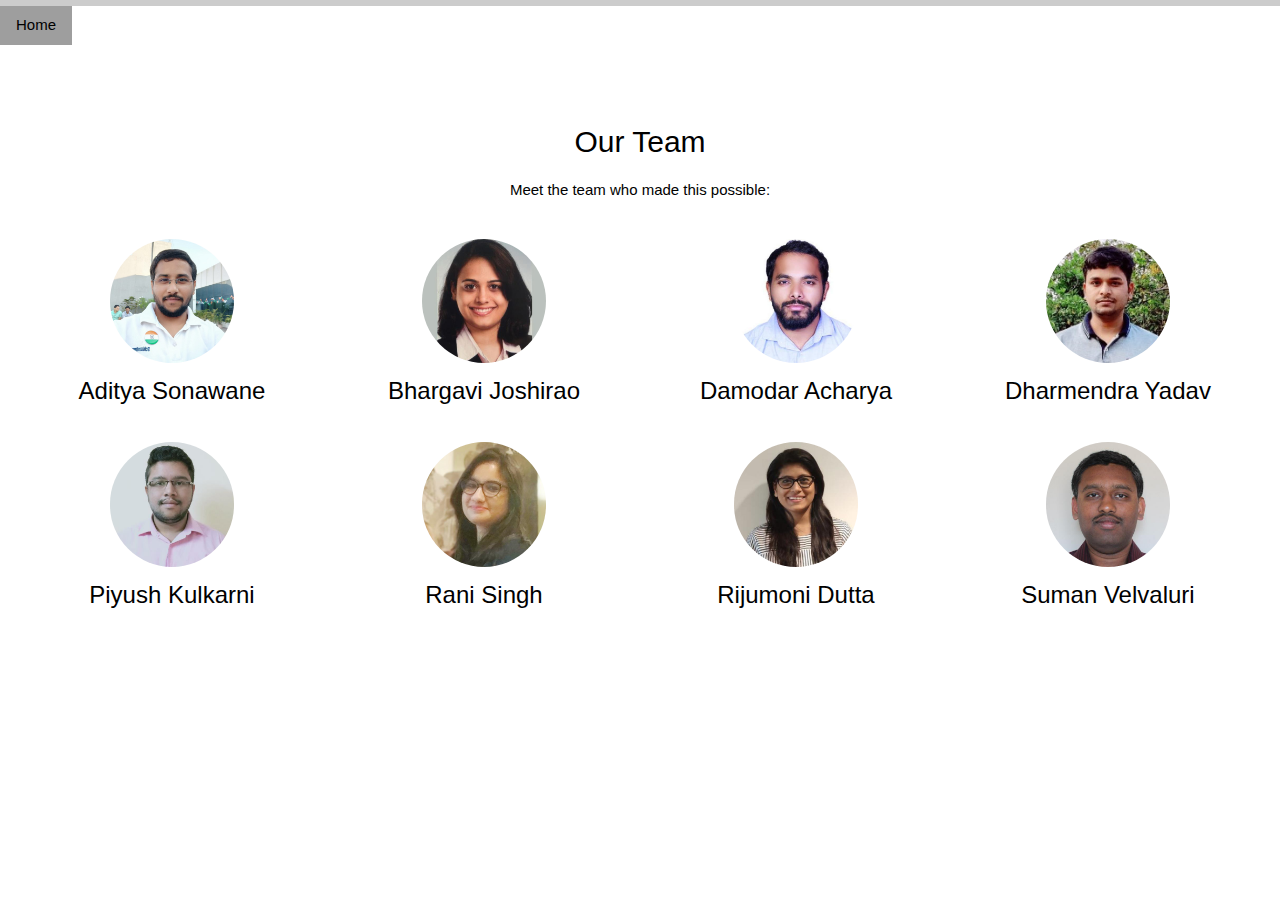
<file: about.html>
<!DOCTYPE html>
<html lang="en">

<head>
    <meta charset="UTF-8">
    <meta http-equiv="X-UA-Compatible" content="IE=edge">
    <meta name="viewport" content="width=device-width, initial-scale=1.0">
    <link rel="stylesheet" href="./w3.css">
    <title>Our Team</title>
</head>

<body>
    <div class="w3-topbar">
        <div class="w3-bar w3-theme-d2 w3-left-align">
            <a class="w3-bar-item w3-button w3-grey w3-hover-dark-gray" href="DashBoard.html">Home</a>
        </div>
    </div>
    <!-- Team Container -->
    <div class="w3-container w3-padding-64 w3-center" id="team">
        <h2>Our Team</h2>
        <p>Meet the team who made this possible:</p>

        <div class="w3-row"><br>
            <div class="w3-quarter">
                <img src="./as.png" alt="Boss" style="width:40%" class="w3-circle w3-hover-opacity">
                <h3>Aditya Sonawane</h3>
            </div>

            <div class="w3-quarter">
                <img src="./bj.png" alt="Boss" style="width:40%" class="w3-circle w3-hover-opacity">
                <h3>Bhargavi Joshirao</h3>
            </div>
            
            <div class="w3-quarter">
                <img src="./da.png" alt="Boss" style="width:40%" class="w3-circle w3-hover-opacity">
                <h3>Damodar Acharya</h3>
            </div>

            <div class="w3-quarter">
                <img src="./dy.png" alt="Boss" style="width:40%" class="w3-circle w3-hover-opacity">
                <h3>Dharmendra Yadav</h3>
            </div>
        </div>

        <div class="w3-row"><br>
            <div class="w3-quarter">
                <img src="./pk.png" alt="Boss" style="width:40%" class="w3-circle w3-hover-opacity">
                <h3>Piyush Kulkarni</h3>
            </div>

            <div class="w3-quarter">
                <img src="./rs.png" alt="Boss" style="width:40%" class="w3-circle w3-hover-opacity">
                <h3>Rani Singh</h3>
            </div>

            <div class="w3-quarter">
                <img src="./rd.png" alt="Boss" style="width:40%" class="w3-circle w3-hover-opacity">
                <h3>Rijumoni Dutta</h3>
            </div>

            <div class="w3-quarter">
                <img src="./sv.png" alt="Boss" style="width:40%" class="w3-circle w3-hover-opacity">
                <h3>Suman Velvaluri</h3>
            </div>
        </div>
    </div>
</body>

</html>
</file>
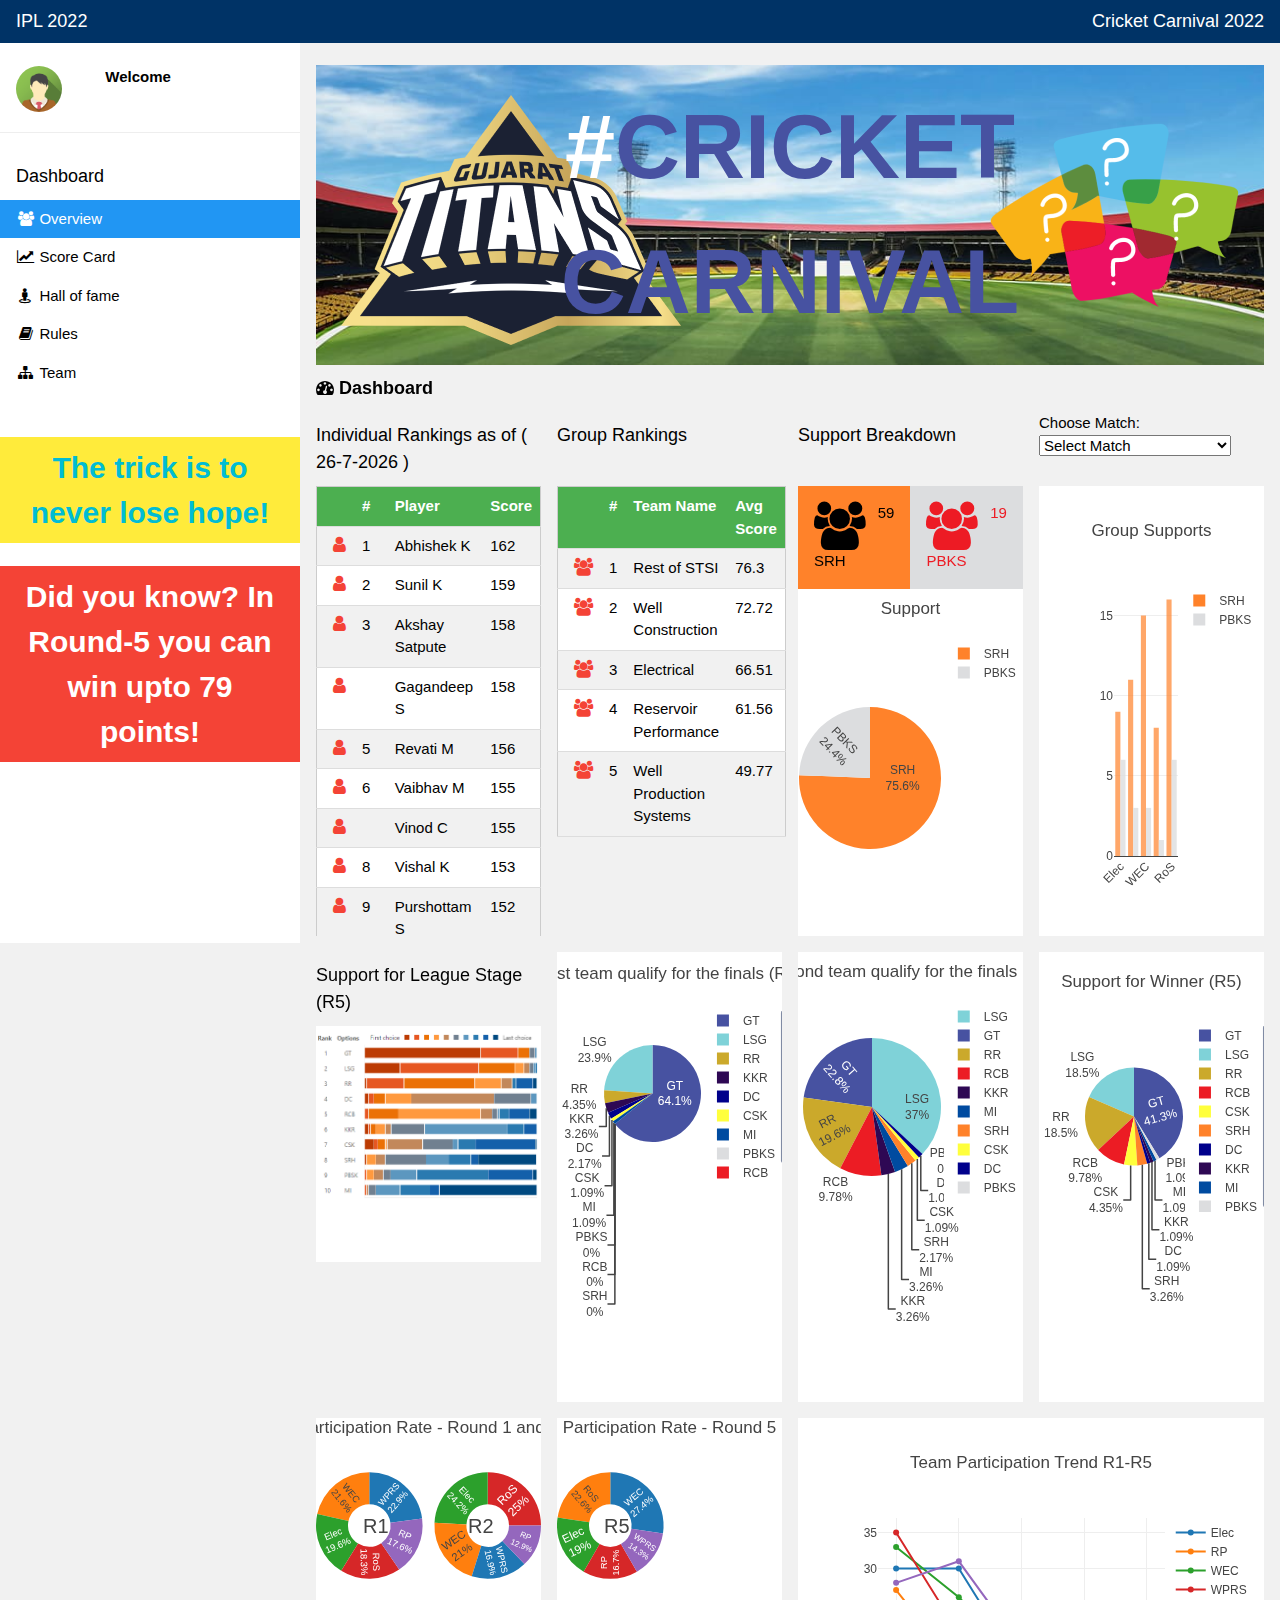
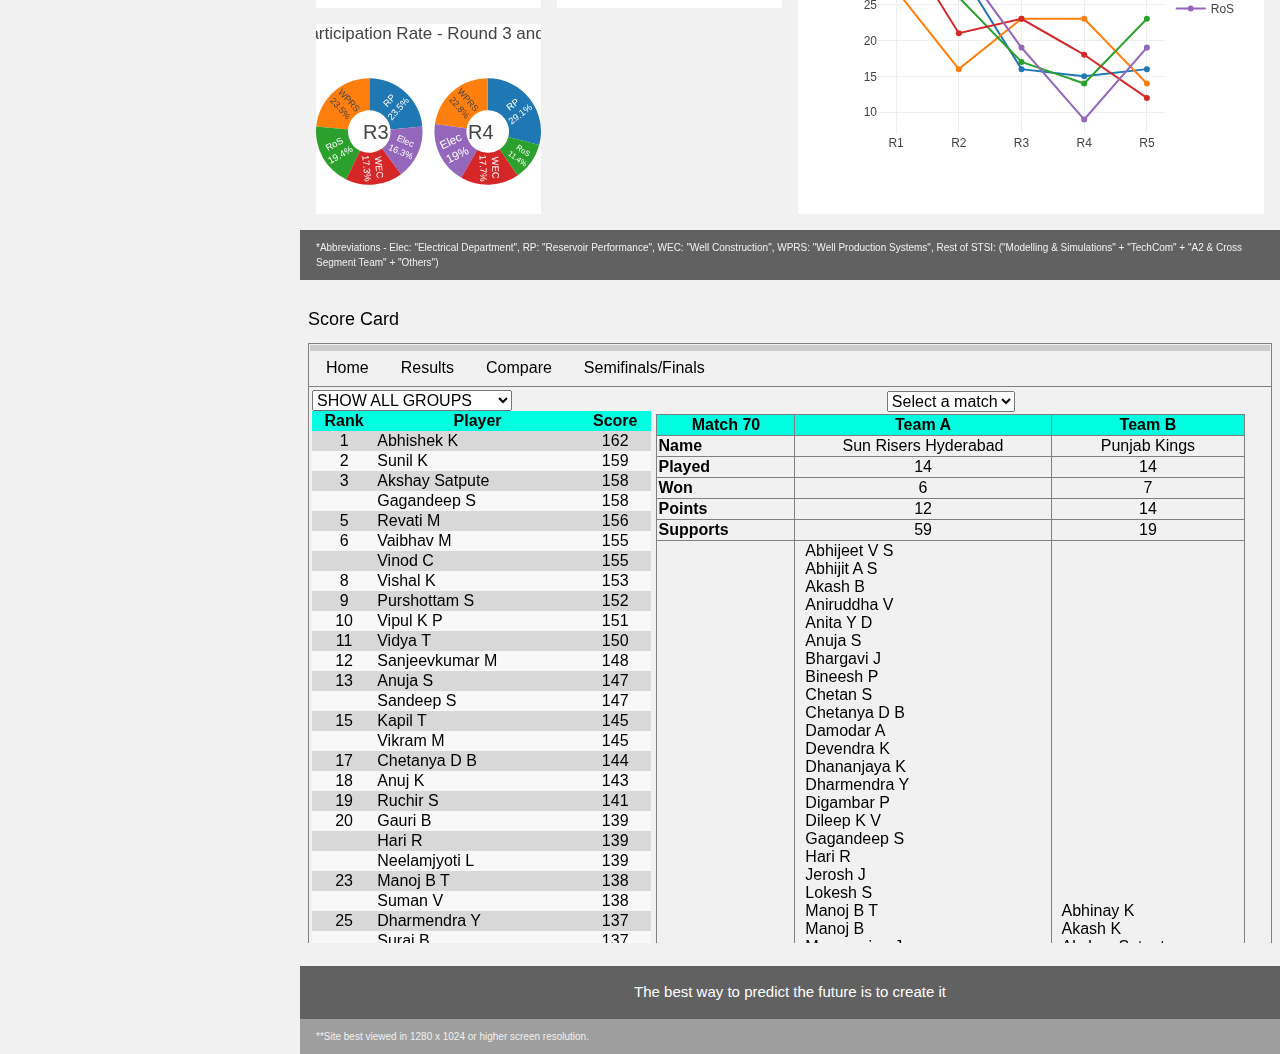
<file: DashBoard.html>
<!DOCTYPE html>
<html lang="en">

<head>
    <title>Cricket Carnival</title>
    <meta charset="UTF-8">
    <meta name="viewport" content="width=device-width, initial-scale=1">
    <meta http-equiv="Cache-Control" content="no-cache">
    <meta http-equiv="Pragma" content="no-cache">
    <link rel="icon" type="image/x-icon" href="./favicon.ico">
    <link rel="stylesheet" href="./default.css">
    <link rel="stylesheet" href="./w3.css">
    <link rel="stylesheet" href="https://cdnjs.cloudflare.com/ajax/libs/font-awesome/4.7.0/css/font-awesome.min.css">
    <script src="https://cdn.plot.ly/plotly-latest.min.js"></script>
    <script src="./data.js"></script>
    <script src="./other_functions.js"></script>
    <script src="./data_processing.js"></script>
</head>

<body class="w3-light-grey">

    <!-- Top container -->
    <div class="w3-bar w3-top slb-blue w3-large" style="z-index:4">
        <button class="w3-bar-item w3-button w3-hide-large w3-hover-none w3-hover-text-light-grey" onclick="w3_open();"><i class="fa fa-bars"></i>&nbsp;Menu</button>
        <span class="w3-bar-item w3-left">IPL 2022</span>
        <span class="w3-bar-item w3-right">Cricket Carnival 2022</span>
    </div>
    <!-- Sidebar/menu -->
    <nav class="w3-sidebar w3-collapse w3-white w3-animate-left" style="z-index:3;width:300px;" id="mySidebar"><br>
        <div class="w3-container w3-row">
            <div class="w3-col s4">
                <img src="./avatar2.png" class="w3-circle w3-margin-right" style="width:46px">
            </div>
            <div class="w3-col s8 w3-bar">
                <span><strong>Welcome</strong></span><br>
                <!-- <a href="#" class="w3-bar-item w3-button"><i class="fa fa-envelope"></i></a>
                <a href="#" class="w3-bar-item w3-button"><i class="fa fa-user"></i></a>
                <a href="#" class="w3-bar-item w3-button"><i class="fa fa-cog"></i></a> -->
            </div>
        </div>
        <hr>
        <div class="w3-container">
            <h5>Dashboard</h5>
        </div>
        <div class="w3-bar-block">
            <a href="#" class="w3-bar-item w3-button w3-padding-16 w3-hide-large w3-dark-grey w3-hover-black" onclick="w3_close()" title="close menu"><i class="fa fa-remove fa-fw"></i>&nbsp;Close Menu</a>
            <a href="#" class="w3-bar-item w3-button w3-padding w3-blue"><i class="fa fa-users fa-fw"></i>&nbsp;Overview</a>
            <a href="main.html" class="w3-bar-item w3-button w3-padding" target="_new"><i class="fa fa fa-line-chart fa-fw"></i>&nbsp;Score Card</a>
            <a href="fame.html" class="w3-bar-item w3-button w3-padding"><i class="fa fa-street-view fa-fw"></i>&nbsp;Hall of fame</a>
            <a href="rules.html" class="w3-bar-item w3-button w3-padding"><i class="fa fa-book fa-fw"></i>&nbsp;Rules</a>
            <a href="about.html" class="w3-bar-item w3-button w3-padding"><i class="fa fa-sitemap fa-fw"></i>&nbsp;Team</a><br><br>
            <!-- <a href="https://forms.office.com/r/gSLtniXE93" class="w3-bar-item w3-button w3-yellow w3-padding" target="_new" title='Click here to select your team for Round-5.'>
                "https://apps.powerapps.com/play/154d667e-93da-4e31-9874-1b597a4b00ad?tenantId=41ff26dc-250f-4b13-8981-739be8610c21&skipAppMetadata=true&hidenavbar=true"
                <div class="w3-text-pink w3-hover-text-deep-purple w3-center" style="font-size: 4rem;">
                    <strong>Click here to select for Round5</strong>
                </div>
            </a> -->

            <a href="#" class="w3-bar-item w3-button w3-yellow w3-padding">
                <div class="w3-text-cyan w3-hover-text-deep-blue w3-center" style="font-size: 2rem;">
                    <strong>The trick is to never lose hope!</strong>
                </div>
            </a>
            <br>
            <a href="#" class="w3-bar-item w3-button w3-red w3-padding">
                <div class="w3-text-white w3-hover-text-deep-blue w3-center" style="font-size: 2rem;">
                    <strong>Did you know? In Round-5 you can win upto 79 points!</strong>
                </div>
            </a>

            <!-- <br>
            <a href="#" class="w3-bar-item w3-button w3-blue w3-padding">
                <div class="w3-text-white w3-hover-text-deep-blue w3-center" style="font-size: 2rem;">
                    <strong>Feedback!</strong>
                </div>
            </a> -->
        </div>
    </nav>

    <!-- Overlay effect when opening sidebar on small screens -->
    <div class="w3-overlay w3-hide-large w3-animate-opacity" onclick="w3_close()" style="cursor:pointer" title="close side menu" id="myOverlay"></div>

    <!-- !PAGE CONTENT! -->
    <div class="w3-main" style="margin-left:300px;margin-top:43px;">

        <!-- Header -->
        <header class="w3-container" style="padding-top:22px">
            <div class="img-container">
                <img class="w3-image" src="./stadium_wide.png" alt="London" style="width:100%;min-height:200px;max-height:300px;">
                <div class="centered-left">
                    <div id="img_centered_teamA"><img src="csk.png"></div>
                </div>
                <div class="centered">
                    <strong>#</strong><strong id="img_centered_text">CRICKET CARNIVAL</strong>
                </div>
                <div class="centered-right">
                    <div id="img_centered_teamB"><img src="kkr.png"></div>
                </div>
            </div>
            <h5><b><i class="fa fa-dashboard"></i> Dashboard</b></h5>
        </header>

        <!--Temp Notice-->
        <!--div class="w3-container w3-red w3-text-white">
            <h3>ROUND-4 entries being updated... Thanks for your patience</h3>
        </div>
        <br-->
        <div class="w3-row-padding">
            <!-- Individual top ranking -->
            <div class="w3-quarter">
                <h5>Individual Rankings as of ( <span id="cur_date1"></span> )</h5>
            </div>
            <div class="w3-quarter">
                <h5>Group Rankings</h5>
            </div>
            <!-- Rankings and Support count -->
            <div class="w3-quarter">
                <h5>Support Breakdown</h5>
            </div>
            <!-- Team A bar chart -->
            <div class="w3-quarter" id="choose_round"></div>
        </div>

        <!-- First Team Row -->
        <div class="w3-row-padding w3-margin-bottom">
            <!-- Individual ranking -->
            <div class="w3-quarter" id="top_player_ranks_group"></div>

            <!-- Team ranking -->
            <div class="w3-quarter">
                <div class="w3-quarter" id="top_team_ranks" style="width:100%;max-width:500px;"></div>
            </div>

            <!-- Rankings and Support count -->
            <div class="w3-quarter" id="pie_chart_vs">
                <div class="w3-half" id="div_team_A">
                    <div class="w3-container ipl-csk w3-padding" id="choose_teamA_container">
                        <div class="w3-left"><i class="fa fa-users w3-xxxlarge"></i></div>
                        <div class="w3-right" id="choose_teamA_count">0</div>
                        <div class="w3-clear"></div>
                        <div id="choose_teamA">TEAM A</div>
                    </div>
                </div>
                <div class="w3-half" id="div_team_B">
                    <div class="w3-container ipl-kkr w3-padding" id="choose_teamB_container">
                        <div class="w3-left"><i class="fa fa-users w3-xxxlarge"></i></div>
                        <div class="w3-right" id="choose_teamB_count">0</div>
                        <div class="w3-clear"></div>
                        <div id="choose_teamB">TEAM B</div>
                    </div>
                </div>
                <div id="choose_pie_chart" style="width:100%;max-width:500px;overflow: auto;"></div>
            </div>

            <!-- Team A bar chart -->
            <div class="w3-quarter" id="bar_chart_vs">
                <div id="myPlot_bar_1" style="width:100%;"></div>
            </div>
        </div>
        
        <!-- Second Team Row -->
        <div class="w3-row-padding w3-margin-bottom">
            <div class="w3-quarter">
                <div><h5>Support for League Stage (R5)</h5></div>
                <img class="w3-image" src="people_choice.png" alt="team order">
            </div>
            
            <div class="w3-quarter">
                <div id="myPlot_bar_2" style="width:100%;"></div>
            </div>

            <div class="w3-quarter">
                <div id="myPlot_bar_3" style="width:100%;"></div>
            </div>

            <div class="w3-quarter">
                <div id="final_winner_support_pie" style="width:100%;"></div>
            </div>
        </div>

        <!-- Third Team Row -->
        <div class="w3-row-padding w3-margin-bottom">
            <div class="w3-quarter">
                <div class="w3-margin-bottom" id='tr_pie_1'></div>
                <div id='tr_pie_2'></div>
            </div>
            
            <div class="w3-quarter">
                <div class="w3-margin-bottom" id='tr_pie_3'></div>
                <div id='tr_pie_4'></div>
            </div>

            <div class="w3-half">
                <div id='team_line_chart'></div>
            </div>
        </div>
        
        <!--Disclaimer-->
        <div class="w3-container w3-padding-5 w3-dark-gray w3-tiny w3-text-light-gray">
            <p>*Abbreviations - Elec: "Electrical Department", RP: "Reservoir Performance", WEC: "Well Construction", WPRS: "Well Production Systems", Rest of STSI: ("Modelling & Simulations" + "TechCom" + "A2 & Cross Segment Team" + "Others")</p>
        </div>
        <!-- Detailed Score Card -->
        <div class="w3-panel w3-margin-bottom">
            <div class="w3-row-padding" style="margin:0 -16px">                
                <div class="w3-theme-d2">
                    <h5>Score Card</h5>
                    <iframe src="main.html" title="MainBoard" style="width:100%;height:600px;border: 0;"></iframe>
                </div>
            </div>
        </div>

        <!-- Footer -->
        <footer class="w3-container w3-padding-5 w3-dark-grey w3-center">
            <p>The best way to predict the future is to create it</p>
        </footer>
        <div class="w3-container w3-padding-5 w3-grey w3-tiny w3-text-light-gray">
            <p>**Site best viewed in 1280 x 1024 or higher screen resolution.</p>
        </div>
    </div>
    <!-- !END OF PAGE CONTENT! -->

    <script>
        var mySidebar = document.getElementById("mySidebar");
        var overlayBg = document.getElementById("myOverlay");
        // Toggle between showing and hiding the sidebar, and add overlay effect
        function w3_open() {
            if (mySidebar.style.display === 'block') {
                mySidebar.style.display = 'none';
                overlayBg.style.display = "none";
            } else {
                mySidebar.style.display = 'block';
                overlayBg.style.display = "block";
            }
        }

        // Close the sidebar with the close button
        function w3_close() {
            mySidebar.style.display = "none";
            overlayBg.style.display = "none";
        }

        // var steam_st = new Array("WPRS", "WEC", "Elec", "RP", "RoS");
        // var teams_list_st = new Array("CSK", "DC", "GT", "KKR", "LSG", "MI", "PBKS", "RCB", "RR", "SRH");

        var TR1_teams = steam_short; // ["Electrical", "RP", "WEC", "WPRS", "Rest of STSI"];
        var TR2_teams = steam_short; // not yet released
        var TR3_teams = steam_short; // not yet released
        var TR4_teams = steam_short; // not yet released
        var TR5_teams = steam_short; // not yet released
        
        var TR1_count = [30, 27, 33, 35, 28] // Manually update for first round;
        var TR2_count = [30, 16, 26, 21, 31];
        var TR3_count = [16, 23, 17, 23, 19];
        var TR4_count = [15, 23, 14, 18, 9];
        var TR5_count = [16, 14, 23, 12, 19];


        var IPLcolorsObj = {CSK:"#FFFF3C", DC:"#00008B", GT:"#4752a1", KKR:"#2E0854", LSG:"#7fd2d8", MI:"#004BA0", PBKS:"#DCDDDF", RCB:"#EC1C24", RR:"#CBA92B", SRH:"#FF822A"};
        var IPLcolorsArr = ["#FFFF3C", "#00008B", "#4752a1", "#2E0854", "#7fd2d8", "#004BA0", "#DCDDDF", "#EC1C24", "#CBA92B", "#FF822A"];
        var IPLcolorClss = ["ipl-csk", "ipl-dc", "ipl-gt", "ipl-kkr", "ipl-lsg", "ipl-mi", "ipl-pbks", "ipl-rcb", "ipl-rr", "ipl-srh"];

        // var xArray = [24, 18, 12, 12, 6, 23, 3, 7];
        // var yArray = ["Electrical", "RP", "WEC", "WPRS", "Rest of STSI"];
        function showPieChart(xArray, yArray, ID, chartTile, chartLegend, chartHeight, chartColors /* array eg. [red, blue]*/) {
            if (!chartLegend || chartLegend == null) {chartLegend = false;}
            var data = [{
                labels:xArray,
                values:yArray,
                // hole: .4,
                type:"pie",
                textinfo: "label+percent",
                insidetextorientation: "radial",
                marker: {
                    colors: chartColors
                },
                automargin: true
            }];

            var layout = {
                title:chartTile,
                showlegend: chartLegend,
                height: chartHeight,
                margin: {"t": 50, "b": 20, "l": 1, "r": 1}
            };

            Plotly.newPlot(ID, data, layout);
        }

        function showDonutPieChart(ID, chartTile, chartLegend, val1, lbl1, val2, lbl2, txt1, txt2) {
            var data = [{
                values: val1,
                labels: lbl1,
                textposition: 'inside',
                domain: {column: 0},
                hoverinfo: 'label+percent+name',
                hole: .4,
                type: 'pie',
                textinfo: "label+percent",
                insidetextorientation: "radial",
                automargin: true
                },{
                values: val2,
                labels: lbl2,
                textposition: 'inside',
                domain: {column: 1},
                hoverinfo: 'label+percent+name',
                hole: .4,
                type: 'pie',
                textinfo: "label+percent",
                insidetextorientation: "radial",
                automargin: true
            }];

            var layout = {
                title: chartTile,
                annotations: [{
                        font: {size: 20},
                        showarrow: false,
                        text: txt1,
                        x: 0.2,
                        y: 0.5
                    },
                    {
                        font: {size: 20},
                        showarrow: false,
                        text: txt2,
                        x: 0.80,
                        y: 0.5
                    }],
                height: 190,
                showlegend: chartLegend,
                grid: {rows: 1, columns: 2},
                margin: {"t": 30, "b": 5, "l": 0, "r": 0}

            };

            Plotly.newPlot(ID, data, layout);
        }

        function showVerDblBarChart(x1, y1, x2, y2, ID, chartTile, chartLegend, trace1Color, trace2Color, name1, name2) {
            var trace1 = {
            // x: ["Elec", "RP", "WEC", "WPRS", "RoS"],
            x: x1,
            y: y1,
            type: 'bar',
            name: name1,
            marker: {
                color: trace1Color,
                opacity: 0.7
            }
            };

            var trace2 = {
            // x: ["Elec", "RP", "WEC", "WPRS", "RoS"],
            x: x2,
            y: y2,
            type: 'bar',
            name: name2,
            marker: {
                color: trace2Color,
                opacity: 0.8
            }
            };

            var data = [trace1, trace2];

            var layout = {
            title: chartTile,
            xaxis: {
                tickangle: -45
            },
            showlegend: chartLegend,
            barmode: 'group'
            };

            Plotly.newPlot(ID, data, layout);
        }

        function showHorBarChart(xArray, yArray, ID, chartTile, barColor) {
            if (!xArray || xArray == null) {xArray = TR1_count;}
            if (!yArray || yArray == null) {yArray = TR1_teams;}
            if (!chartTile) {chartTile="undefined";}
            if (!barColor) {barColor="rgba(255,0,0,0.6)";}
            var data = [{
                x:xArray,
                y:yArray,
                type:"bar",
                orientation:"h",
                marker: {color:barColor}
            }];
            var layout = {
                title:chartTile,
                height: "355"
            };

            Plotly.newPlot(ID, data, layout);
        }

        function showVerBarChart(xArray, yArray, ID, chartTile, barColor) {
            if (!xArray || xArray == null) {xArray = TR1_teams;}
            if (!yArray || yArray == null) {yArray = TR1_count;}
            if (!chartTile) {chartTile="undefined";}
            if (!barColor) {barColor="rgba(255,0,0,0.6)";}
            var data = [{
                x:xArray,
                y:yArray,
                type:"bar",
                marker: {color:barColor}
            }];
            var layout = {
                title:chartTile
            };

            Plotly.newPlot(ID, data, layout);
        }

        function teamGraph(ID) {
            var trace1 = {
            x: ["R1", "R2", "R3", "R4", "R5"],
            y: [TR1_count[0], TR2_count[0], TR3_count[0], TR4_count[0], TR5_count[0]],
            mode: 'lines+markers',
            type: 'scatter',
            name: steam_short[0]
            };

            var trace2 = {
            x: ["R1", "R2", "R3", "R4", "R5"],
            y: [TR1_count[1], TR2_count[1], TR3_count[1], TR4_count[1], TR5_count[1]],
            mode: 'lines+markers',
            type: 'scatter',
            name: steam_short[1]
            };

            var trace3 = {
            x: ["R1", "R2", "R3", "R4", "R5"],
            y: [TR1_count[2], TR2_count[2], TR3_count[2], TR4_count[2], TR5_count[2]],
            mode: 'lines+markers',
            type: 'scatter',
            name: steam_short[2]
            };

            var trace4 = {
            x: ["R1", "R2", "R3", "R4", "R5"],
            y: [TR1_count[3], TR2_count[3], TR3_count[3], TR4_count[3], TR5_count[3]],
            mode: 'lines+markers',
            type: 'scatter',
            name: steam_short[3]
            };

            var trace5 = {
            x: ["R1", "R2", "R3", "R4", "R5"],
            y: [TR1_count[4], TR2_count[4], TR3_count[4], TR4_count[4], TR5_count[4]],
            mode: 'lines+markers',
            type: 'scatter',
            name: steam_short[4]
            };

            var layout = {
            title: 'Team Participation Trend R1-R5',
            height: "396"
            };

            var data = [trace1, trace2, trace3, trace4, trace5];
            Plotly.newPlot(ID, data, layout);
        }

        function calcTeamSupport() {
            var mat1 = [];
            for (let i = 0; i < picks.length; i++) {
                const e = picks[i].pick;
                mat1[i] = e[i];
                console.log(i + " : " + e[0]);
            }
            console.log(mat1);
        }

        function update_match_info(){
            /*===========================*\
                Home Default values
            \*===========================*/
            var matid = document.getElementById("choose_match_id");
            if (matid.options[matid.selectedIndex].value == "default") {
                p = match_result.length;
                if (p >= matches)
                    p = matches - 1;
            } else {
                var matnum = matid.options[matid.selectedIndex].value;
                p = parseInt(matnum) - 1;
            }

            document.getElementById("img_centered_teamA").innerHTML = "<img src='" + team1[p].toLowerCase() + ".png'>";
            document.getElementById("img_centered_teamB").innerHTML = "<img src='" + team2[p].toLowerCase() + ".png'>";
            
            document.getElementById("choose_teamA").innerHTML = teams_list_st[teams_list_st.indexOf(team1[p])];
            document.getElementById("choose_teamB").innerHTML = teams_list_st[teams_list_st.indexOf(team2[p])];

            document.getElementById("choose_teamA_count").innerHTML = team1_bets[p];
            document.getElementById("choose_teamB_count").innerHTML = team2_bets[p];

            document.getElementById("choose_teamA_container").className = "w3-container w3-padding-16 " + IPLcolorClss[teams_list_st.indexOf(team1[p])];
            document.getElementById("choose_teamB_container").className = "w3-container w3-padding-16 " + IPLcolorClss[teams_list_st.indexOf(team2[p])];
            
            if (Number(team1_bets[p]) > Number(team2_bets[p])) {
                document.getElementById("img_centered_text").setAttribute("style", "color:" + IPLcolorsArr[teams_list_st.indexOf(team1[p])] + ";");
            } else {
                document.getElementById("img_centered_text").setAttribute("style", "color:" + IPLcolorsArr[teams_list_st.indexOf(team2[p])] + ";");
            }

            showPieChart([teams_list_st[teams_list_st.indexOf(team1[p])], teams_list_st[teams_list_st.indexOf(team2[p])]], [team1_bets[p], team2_bets[p]], "choose_pie_chart", "Support", true, 347.5, [IPLcolorsArr[teams_list_st.indexOf(team1[p])], IPLcolorsArr[teams_list_st.indexOf(team2[p])]]);
            // showPieChart(TR1_teams, TR1_count, "myPlot_Pie_1", "Participation Round: 1", false, 450);
            showVerDblBarChart(steam_short, team1_steam_supp[p].steam, steam_short, team2_steam_supp[p].steam, "myPlot_bar_1", "Group Supports", true, IPLcolorsArr[teams_list_st.indexOf(team1[p])], IPLcolorsArr[teams_list_st.indexOf(team2[p])], team1[p], team2[p]);
            
            // showHorBarChart([80,56,22,3,9,6,2,2,0,4].reverse(), ["GT","LSG","RR","DC","RCB","KKR","CSK","SRH","PBKS","MI"].reverse(), "myPlot_bar_2", "First team qualify for the finals", ["#4752a1", "#7fd2d8", "#CBA92B", "#00008B", "#EC1C24", "#2E0854", "#FFFF3C", "#FF822A", "#DCDDDF", "#004BA0"].reverse());
            // showHorBarChart([80,56,22,3,9,6,2,2,0,4].reverse(), ["GT","LSG","RR","DC","RCB","KKR","CSK","SRH","PBKS","MI"].reverse(), "myPlot_bar_3", "Second team qualify for the finals", ["#4752a1", "#7fd2d8", "#CBA92B", "#00008B", "#EC1C24", "#2E0854", "#FFFF3C", "#FF822A", "#DCDDDF", "#004BA0"].reverse());
            
            showPieChart(teams_list_st, [1,2,59,3,22,1,0,0,4,0], "myPlot_bar_2", "First team qualify for the finals (R5)", true, 450, IPLcolorsArr);
            showPieChart(teams_list_st, [1,1,21,3,34,3,0,9,18,2], "myPlot_bar_3", "Second team qualify for the finals (R5)", true, 450, IPLcolorsArr);
            showPieChart(teams_list_st, [4,1,38,1,17,1,1,9,17,3], "final_winner_support_pie", "Support for Winner (R5)", true, 450, IPLcolorsArr);

            showDonutPieChart("tr_pie_1", "Participation Rate - Round 1 and 2", false, TR1_count, TR1_teams, TR2_count, TR2_teams, "R1", "R2");
            showDonutPieChart("tr_pie_2", "Participation Rate - Round 3 and 4", false, TR3_count, TR3_teams, TR4_count, TR4_teams, "R3", "R4");
            showDonutPieChart("tr_pie_3", "Participation Rate - Round 5", false, TR5_count, TR5_teams, null, null, "R5", "");
        
            teamGraph("team_line_chart");

            // showVerBarChart(null, [17, 8, 12, 12, 6, 18, 2, 7], "myPlot_hor_bar_1", "Team Entries for CSK", "rgba(255,0,0,0.6)");
            // showVerBarChart(null, [7, 2, 2, 5, 0, 5, 1, 0], "myPlot_hor_bar_2", "Team Entries for KKR", "rgba(0, 102, 255, 0.6)");
            console.log(team1_steam_supp[p].steam);
            console.log(team2_steam_supp[p].steam);

            const d = new Date();
            let date = d.getDate() + '-' + (d.getMonth()+1) + '-' + d.getFullYear();
            document.getElementById("cur_date1").innerText = date;

            console.log(date.split("-").shift());
            console.log(dat[dat.length-1].split("-").shift());

            if (Number(date.split("-").shift()) > Number(dat[dat.length-1].split("-").shift()) && p==69) {
                document.getElementById("img_centered_teamA").innerHTML = "<img src='gt.png'>";
                document.getElementById("img_centered_teamB").innerHTML = "<img src='q.png'>";
                document.getElementById("img_centered_text").setAttribute("style", "color:" + IPLcolorsObj.GT + ";");
            }
        };

        /*=================================*\
				Home Match Selection
		\*=================================*/
		var divChoose = "<label for='choose_match_id'>Choose Match:</label><select id = 'choose_match_id' onchange='update_match_info()'>";
		divChoose = divChoose + "<option value='default'>Select Match</option>";
		for (i = 0; i < matches; i++){
			divChoose = divChoose + "<option value='" + (i + 1) + "'>Match " + (i + 1) + " : "+ team1[i] + " vs " + team2[i] + "</option>";
        }
		divChoose = divChoose + "</select>";
		document.getElementById('choose_round').innerHTML = divChoose;

        /*==================================*\
                Home Top Individual Ranks
        \*===================================*/
        var divran ="<div id='top_player_ranks' style='width:100%;max-width:500px;height:450px;overflow:auto;'><table class='w3-table w3-striped w3-bordered w3-border w3-hoverable w3-white'><tr class='w3-green'><th align='center'>&nbsp;</th><th align='center'>#</th><th align='center'>Player</th><th align='center'>Score</th></tr>";
        for(j=0; j<players ;j++) {
            if (player_ranks_ranks[j] > 10) {
                break;
            }
            divran = divran + "<td><i class='fa fa-user w3-text-red w3-large'></i></td><td align ='center'>";
            if(j!=0 && player_score_ranks[j] == player_score_ranks[j-1])
                divran = divran +"&nbsp";
            else
                divran = divran + player_ranks_ranks[j];
        
            divran = divran + "</td><td>" + player_list_ranks[j]+"</td><td align='center'>" + player_score_ranks[j] + "</td></tr>";
        }
        divran = divran +"</table></div>";
        document.getElementById('top_player_ranks_group').innerHTML= divran;

        /*==================================*\
                Home Top Team Ranks
        \*==================================*/
        console.log("Team average: " + steam_avg + " " + steam_short);
        console.log("Team ranks: " + steam_list_ranks + " " + steam_score_ranks + " " + steam_ranks_ranks);

        var divteamrank = "<table class='w3-table w3-striped w3-bordered w3-border w3-hoverable w3-white'><tr class='w3-green'><th>&nbsp;</th><th>#</th><th>Team Name</th><th>Avg Score</th></tr>";
        for (let q = 0; q < steam_list_ranks.length; q++) {
            let steam_list_team_ranks = [];
            steam_list_team_ranks[q] = steam[steam_short.indexOf(steam_list_ranks[q])];
            divteamrank = divteamrank + "<td><i class='fa fa-users w3-text-red w3-large'></i></td>";
            divteamrank = divteamrank + "<td align ='center'>" + steam_ranks_ranks[q] + "</td><td>" + steam_list_team_ranks[q]+"</td><td align='center'>" + steam_score_ranks[q] + "</td></tr>";                
        }

        divteamrank = divteamrank +"</table>";
        document.getElementById('top_team_ranks').innerHTML= divteamrank;

        /*=============================*\
                Home Load Operations
        \*=============================*/
        update_match_info();
    </script>
</body>

</html>
</file>
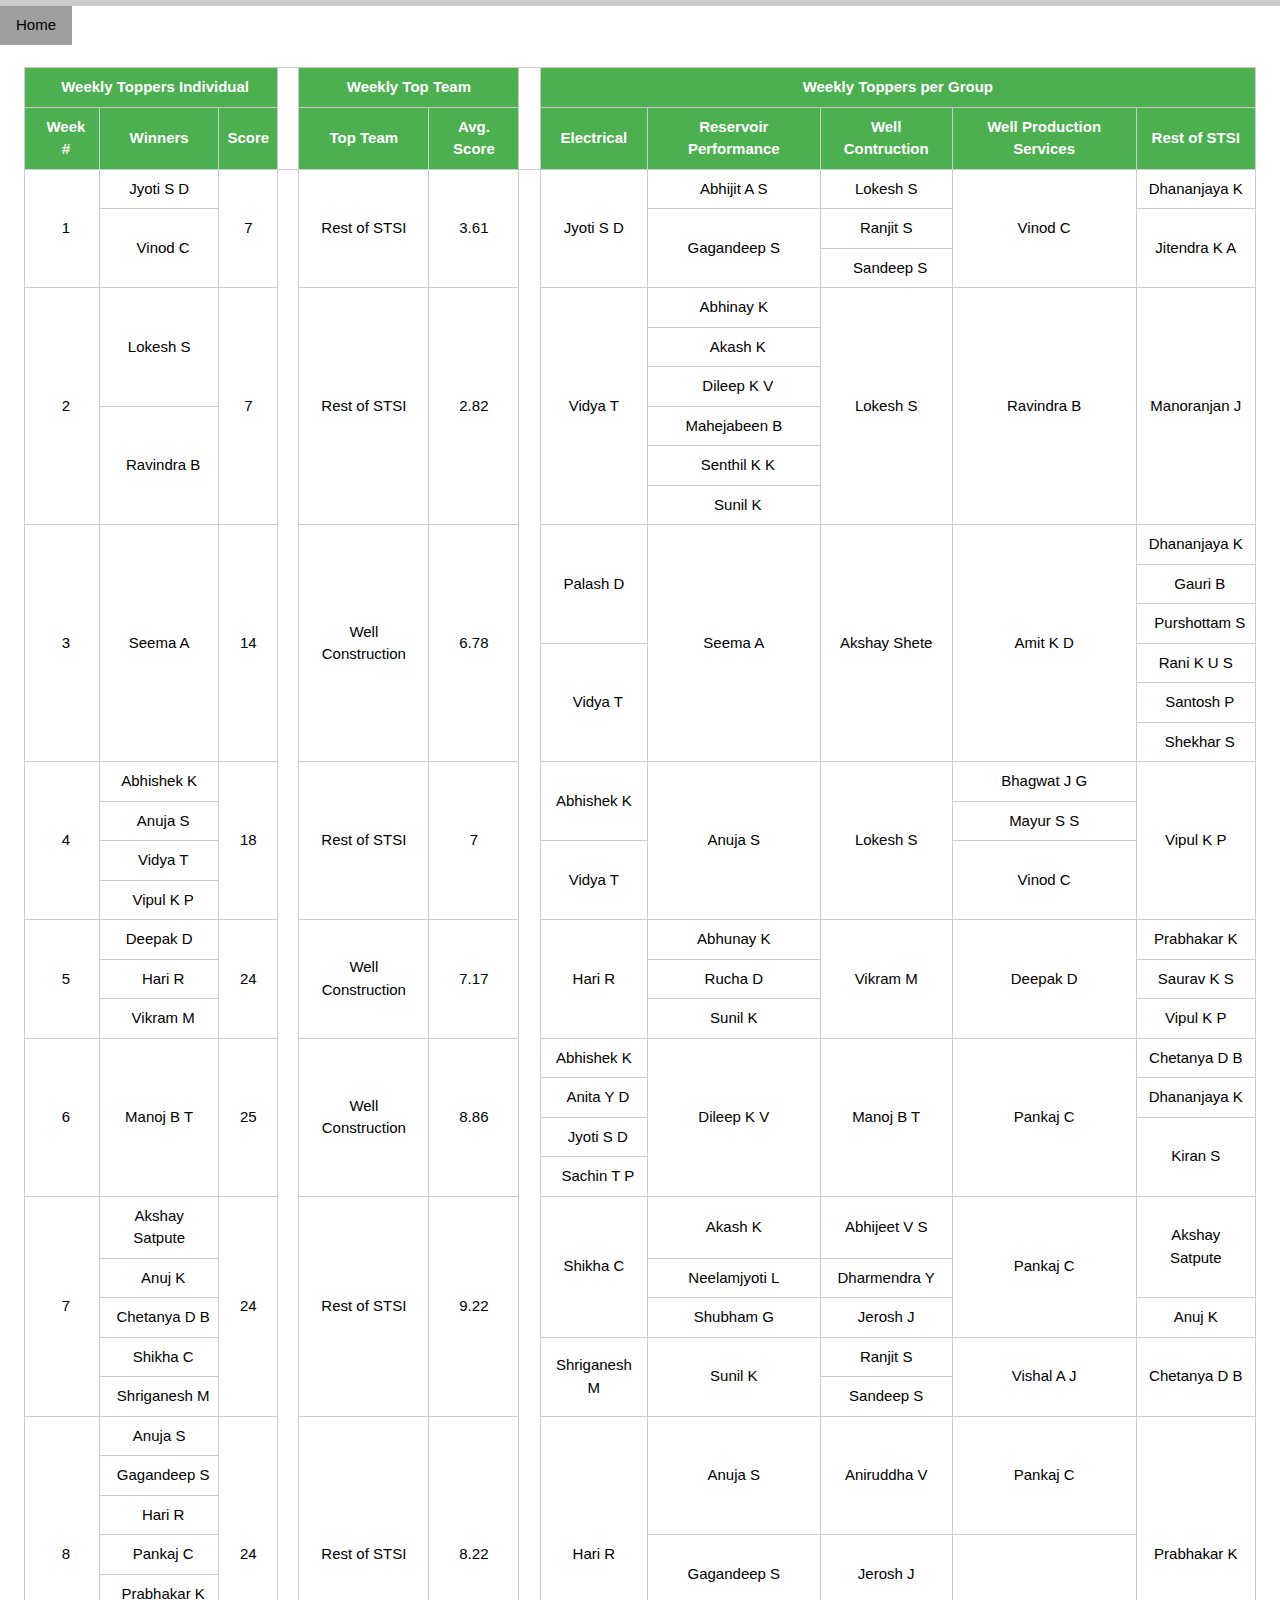
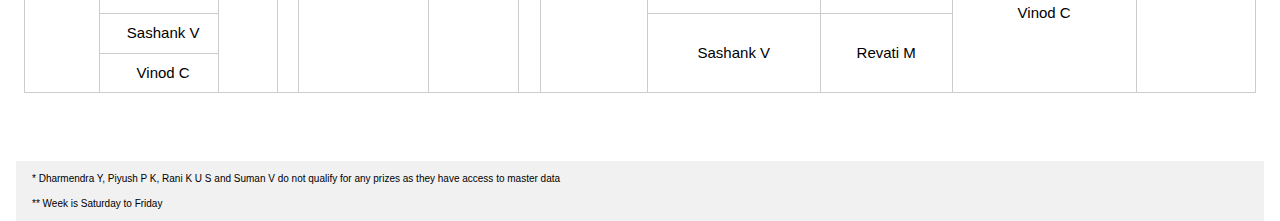
<file: fame.html>
<!DOCTYPE html>
<html lang="en">

<head>
    <meta charset="UTF-8">
    <meta http-equiv="X-UA-Compatible" content="IE=edge">
    <meta name="viewport" content="width=device-width, initial-scale=1.0">
    <title>Hall of Fame</title>
    <!-- <link rel="stylesheet" href="./default.css"> -->
    <link rel="stylesheet" href="./w3.css">
    <style>
        * {box-sizing: border-box;}
    </style>
</head>

<body>
    <div class="w3-topbar">
        <div class="w3-bar w3-theme-d2 w3-left-align">
            <a class="w3-bar-item w3-button w3-grey w3-hover-dark-gray" href="DashBoard.html">Home</a>
        </div>
    </div>
    <br>
    <div class="w3-container">
        <div class="w3-row-padding">
            <table class="w3-table w3-bordered w3-border w3-white">
                <thead class="w3-green">
                    <tr>
                        <th class="tg-baqh" colspan="3" style="text-align:center;vertical-align:middle">Weekly Toppers Individual</th>
                        <th class="w3-border" bgcolor='white' rowspan="100">&nbsp;</th>
                        <th class="tg-baqh" colspan="2" style="text-align:center;vertical-align:middle">Weekly Top Team</th>
                        <th class="w3-border" bgcolor='white' rowspan="100">&nbsp;</th>
                        <th class="tg-baqh" colspan="5" style="text-align:center;vertical-align:middle">Weekly Toppers per Group</th>
                    </tr>
                    <tr>
                        <th class="w3-border" style="text-align:center;vertical-align:middle">Week #</th>
                        <th class="w3-border" style="text-align:center;vertical-align:middle">Winners</th>
                        <th class="w3-border" style="text-align:center;vertical-align:middle">Score</th>
                        <th class="w3-border" style="text-align:center;vertical-align:middle">Top Team</th>
                        <th class="w3-border" style="text-align:center;vertical-align:middle">Avg. Score</th>
                        <th class="w3-border" style="text-align:center;vertical-align:middle">Electrical</th>
                        <th class="w3-border" style="text-align:center;vertical-align:middle">Reservoir Performance</th>
                        <th class="w3-border" style="text-align:center;vertical-align:middle">Well Contruction</th>
                        <th class="w3-border" style="text-align:center;vertical-align:middle">Well Production Services</th>
                        <th class="w3-border" style="text-align:center;vertical-align:middle">Rest of STSI</th>
                    </tr>
                </thead>
                <tbody>
                    <!--Week 1-->
                    <tr>
                        <td class="w3-border" rowspan="3" style="text-align:center;vertical-align:middle">1</td>
                        <td class="w3-border" style="text-align:center;vertical-align:middle">Jyoti S D</td>
                        <td class="w3-border" rowspan="3" style="text-align:center;vertical-align:middle">7</td>
                        <th class="w3-border" rowspan="100">&nbsp;</th>
                        <td class="w3-border" rowspan="3" style="text-align:center;vertical-align:middle">Rest of STSI</td>
                        <td class="w3-border" rowspan="3" style="text-align:center;vertical-align:middle">3.61</td>
                        <th class="w3-border" rowspan="100">&nbsp;</th>
                        <td class="w3-border" rowspan="3" style="text-align:center;vertical-align:middle">Jyoti S D</td>
                        <td class="w3-border" style="text-align:center;vertical-align:middle">Abhijit A S</td>
                        <td class="w3-border" style="text-align:center;vertical-align:middle">Lokesh S</td>
                        <td class="w3-border" rowspan="3" style="text-align:center;vertical-align:middle">Vinod C</td>
                        <td class="w3-border" style="text-align:center;vertical-align:middle">Dhananjaya K</td>
                    </tr>
                    <tr>
                        <td class="w3-border" rowspan="2" style="text-align:center;vertical-align:middle">Vinod C</td>
                        <td class="w3-border" rowspan="2" style="text-align:center;vertical-align:middle">Gagandeep S</td>
                        <td class="w3-border" style="text-align:center;vertical-align:middle">Ranjit S</td>
                        <td class="w3-border" rowspan="2" style="text-align:center;vertical-align:middle">Jitendra K A</td>
                    </tr>
                    <tr>
                        <td class="w3-border" style="text-align:center;vertical-align:middle">Sandeep S</td>
                    </tr>

                    <!--Week 2-->
                    <tr>
                        <td class="w3-border" rowspan="6" style="text-align:center;vertical-align:middle">2</td>
                        <td class="w3-border" rowspan="3" style="text-align:center;vertical-align:middle">Lokesh S</td>
                        <td class="w3-border" rowspan="6" style="text-align:center;vertical-align:middle">7</td>
                        <td class="w3-border" rowspan="6" style="text-align:center;vertical-align:middle">Rest of STSI</td>
                        <td class="w3-border" rowspan="6" style="text-align:center;vertical-align:middle">2.82</td>
                        <td class="w3-border" rowspan="6" style="text-align:center;vertical-align:middle">Vidya T</td>
                        <td class="w3-border" style="text-align:center;vertical-align:middle">Abhinay K</td>
                        <td class="w3-border" rowspan="6" style="text-align:center;vertical-align:middle">Lokesh S</td>
                        <td class="w3-border" rowspan="6" style="text-align:center;vertical-align:middle">Ravindra B</td>
                        <td class="w3-border" rowspan="6" style="text-align:center;vertical-align:middle">Manoranjan J</td>
                    </tr>
                    <tr>
                        <td class="w3-border" style="text-align:center;vertical-align:middle">Akash K</td>
                    </tr>
                    <tr>
                        <td class="w3-border" style="text-align:center;vertical-align:middle">Dileep K V</td>
                    </tr>
                    <tr>
                        <td class="w3-border" rowspan="3" style="text-align:center;vertical-align:middle">Ravindra B</td>
                        <td class="w3-border" style="text-align:center;vertical-align:middle">Mahejabeen B</td>
                    </tr>
                    <tr>
                        <td class="w3-border" style="text-align:center;vertical-align:middle">Senthil K K</td>
                    </tr>
                    <tr>
                        <td class="w3-border" style="text-align:center;vertical-align:middle">Sunil K</td>
                    </tr>

                    <!--Week 3-->
                    <tr>
                        <td class="w3-border" rowspan="6" style="text-align:center;vertical-align:middle">3</td>
                        <td class="w3-border" rowspan="6" style="text-align:center;vertical-align:middle">Seema A</td>
                        <td class="w3-border" rowspan="6" style="text-align:center;vertical-align:middle">14</td>
                        <td class="w3-border" rowspan="6" style="text-align:center;vertical-align:middle">Well Construction</td>
                        <td class="w3-border" rowspan="6" style="text-align:center;vertical-align:middle">6.78</td>
                        <td class="w3-border" rowspan="3" style="text-align:center;vertical-align:middle">Palash D</td>
                        <td class="w3-border" rowspan="6" style="text-align:center;vertical-align:middle">Seema A</td>
                        <td class="w3-border" rowspan="6" style="text-align:center;vertical-align:middle">Akshay Shete</td>
                        <td class="w3-border" rowspan="6" style="text-align:center;vertical-align:middle">Amit K D</td>
                        <td class="w3-border" style="text-align:center;vertical-align:middle">Dhananjaya K</td>
                    </tr>
                    <tr>
                        <td class="w3-border" style="text-align:center;vertical-align:middle">Gauri B</td>
                    </tr>
                    <tr>
                        <td class="w3-border" style="text-align:center;vertical-align:middle">Purshottam S</td>
                    </tr>
                    <tr>
                        <td class="w3-border" rowspan="3" style="text-align:center;vertical-align:middle">Vidya T</td>
                        <td class="w3-border" style="text-align:center;vertical-align:middle">Rani K U S</td>
                    </tr>
                    <tr>
                        <td class="w3-border" style="text-align:center;vertical-align:middle">Santosh P</td>
                    </tr>
                    <tr>
                        <td class="w3-border" style="text-align:center;vertical-align:middle">Shekhar S</td>
                    </tr>

                    <!--Week 4-->
                    <tr>
                        <td class="w3-border" rowspan="4" style="text-align:center;vertical-align:middle">4</td>
                        <td class="w3-border" style="text-align:center;vertical-align:middle">Abhishek K</td>
                        <td class="w3-border" rowspan="4" style="text-align:center;vertical-align:middle">18</td>
                        <td class="w3-border" rowspan="4" style="text-align:center;vertical-align:middle">Rest of STSI</td>
                        <td class="w3-border" rowspan="4" style="text-align:center;vertical-align:middle">7</td>
                        <td class="w3-border" rowspan="2" style="text-align:center;vertical-align:middle">Abhishek K</td>
                        <td class="w3-border" rowspan="4" style="text-align:center;vertical-align:middle">Anuja S</td>
                        <td class="w3-border" rowspan="4" style="text-align:center;vertical-align:middle">Lokesh S</td>
                        <td class="w3-border" rowspan="" style="text-align:center;vertical-align:middle">Bhagwat J G</td>
                        <td class="w3-border" rowspan="4" style="text-align:center;vertical-align:middle">Vipul K P</td>
                    </tr>
                    <tr>
                        <td class="w3-border" style="text-align:center;vertical-align:middle">Anuja S</td>
                        <td class="w3-border" style="text-align:center;vertical-align:middle">Mayur S S</td>
                    </tr>
                    <tr>
                        <td class="w3-border" style="text-align:center;vertical-align:middle">Vidya T</td>
                        <td class="w3-border" rowspan="2" style="text-align:center;vertical-align:middle">Vidya T</td>
                        <td class="w3-border" rowspan="2" style="text-align:center;vertical-align:middle">Vinod C</td>
                    </tr>
                    <tr>
                        <td class="w3-border" style="text-align:center;vertical-align:middle">Vipul K P</td>
                    </tr>

                    <!--Week 5-->
                    <tr>
                        <td class="w3-border" rowspan="3" style="text-align:center;vertical-align:middle">5</td>
                        <td class="w3-border" style="text-align:center;vertical-align:middle">Deepak D</td>
                        <td class="w3-border" rowspan="3" style="text-align:center;vertical-align:middle">24</td>
                        <td class="w3-border" rowspan="3" style="text-align:center;vertical-align:middle">Well Construction</td>
                        <td class="w3-border" rowspan="3" style="text-align:center;vertical-align:middle">7.17</td>
                        <td class="w3-border" rowspan="3" style="text-align:center;vertical-align:middle">Hari R</td>
                        <td class="w3-border" rowspan="" style="text-align:center;vertical-align:middle">Abhunay K</td>
                        <td class="w3-border" rowspan="3" style="text-align:center;vertical-align:middle">Vikram M</td>
                        <td class="w3-border" rowspan="3" style="text-align:center;vertical-align:middle">Deepak D</td>
                        <td class="w3-border" rowspan="" style="text-align:center;vertical-align:middle">Prabhakar K</td>
                    </tr>
                    <tr>
                        <td class="w3-border" style="text-align:center;vertical-align:middle">Hari R</td>
                        <td class="w3-border" style="text-align:center;vertical-align:middle">Rucha D</td>
                        <td class="w3-border" style="text-align:center;vertical-align:middle">Saurav K S</td>
                    </tr>
                    <tr>
                        <td class="w3-border" style="text-align:center;vertical-align:middle">Vikram M</td>
                        <td class="w3-border" rowspan="" style="text-align:center;vertical-align:middle">Sunil K</td>
                        <td class="w3-border" style="text-align:center;vertical-align:middle">Vipul K P</td>
                    </tr>

                    <!--Week 6-->
                    <tr>
                        <td class="w3-border" rowspan="4" style="text-align:center;vertical-align:middle">6</td>
                        <td class="w3-border" rowspan="4" style="text-align:center;vertical-align:middle">Manoj B T</td>
                        <td class="w3-border" rowspan="4" style="text-align:center;vertical-align:middle">25</td>
                        <td class="w3-border" rowspan="4" style="text-align:center;vertical-align:middle">Well Construction</td>
                        <td class="w3-border" rowspan="4" style="text-align:center;vertical-align:middle">8.86</td>
                        <td class="w3-border" rowspan="" style="text-align:center;vertical-align:middle">Abhishek K</td>
                        <td class="w3-border" rowspan="4" style="text-align:center;vertical-align:middle">Dileep K V</td>
                        <td class="w3-border" rowspan="4" style="text-align:center;vertical-align:middle">Manoj B T</td>
                        <td class="w3-border" rowspan="4" style="text-align:center;vertical-align:middle">Pankaj C</td>
                        <td class="w3-border" rowspan="" style="text-align:center;vertical-align:middle">Chetanya D B</td>
                    </tr>
                    <tr>
                        <td class="w3-border" style="text-align:center;vertical-align:middle">Anita Y D</td>
                        <td class="w3-border" style="text-align:center;vertical-align:middle">Dhananjaya K</td>
                    </tr>
                    <tr>
                        <td class="w3-border" style="text-align:center;vertical-align:middle">Jyoti S D</td>
                        <td class="w3-border" rowspan="2" style="text-align:center;vertical-align:middle">Kiran S</td>
                    </tr>
                    <tr>
                        <td class="w3-border" style="text-align:center;vertical-align:middle">Sachin T P</td>
                    </tr>

                     <!--Week 7-->
                     <tr>
                        <td class="w3-border" rowspan="5" style="text-align:center;vertical-align:middle">7</td>
                        <td class="w3-border" rowspan="" style="text-align:center;vertical-align:middle">Akshay Satpute</td>
                        <td class="w3-border" rowspan="5" style="text-align:center;vertical-align:middle">24</td>
                        <td class="w3-border" rowspan="5" style="text-align:center;vertical-align:middle">Rest of STSI</td>
                        <td class="w3-border" rowspan="5" style="text-align:center;vertical-align:middle">9.22</td>
                        <td class="w3-border" rowspan="3" style="text-align:center;vertical-align:middle">Shikha C</td>
                        <td class="w3-border" rowspan="" style="text-align:center;vertical-align:middle">Akash K</td>
                        <td class="w3-border" rowspan="" style="text-align:center;vertical-align:middle">Abhijeet V S</td>
                        <td class="w3-border" rowspan="3" style="text-align:center;vertical-align:middle">Pankaj C</td>
                        <td class="w3-border" rowspan="2" style="text-align:center;vertical-align:middle">Akshay Satpute</td>
                    </tr>
                    <tr>
                        <td class="w3-border" rowspan="" style="text-align:center;vertical-align:middle">Anuj K</td>
                        <td class="w3-border" rowspan="" style="text-align:center;vertical-align:middle">Neelamjyoti L</td>
                        <td class="w3-border" rowspan="" style="text-align:center;vertical-align:middle">Dharmendra Y</td>
                    </tr>
                    <tr>
                        <td class="w3-border" rowspan="" style="text-align:center;vertical-align:middle">Chetanya D B</td>
                        <td class="w3-border" rowspan="" style="text-align:center;vertical-align:middle">Shubham G</td>
                        <td class="w3-border" rowspan="" style="text-align:center;vertical-align:middle">Jerosh J</td>
                        <td class="w3-border" rowspan="" style="text-align:center;vertical-align:middle">Anuj K</td>
                    </tr>
                    <tr>
                        <td class="w3-border" rowspan="" style="text-align:center;vertical-align:middle">Shikha C</td>
                        <td class="w3-border" rowspan="2" style="text-align:center;vertical-align:middle">Shriganesh M</td>
                        <td class="w3-border" rowspan="2" style="text-align:center;vertical-align:middle">Sunil K</td>
                        <td class="w3-border" rowspan="" style="text-align:center;vertical-align:middle">Ranjit S</td>
                        <td class="w3-border" rowspan="2" style="text-align:center;vertical-align:middle">Vishal A J</td>
                        <td class="w3-border" rowspan="2" style="text-align:center;vertical-align:middle">Chetanya D B</td>
                    </tr>
                    <tr>
                        <td class="w3-border" rowspan="" style="text-align:center;vertical-align:middle">Shriganesh M</td>
                        <td class="w3-border" rowspan="" style="text-align:center;vertical-align:middle">Sandeep S</td>
                    </tr>

                    <!--Week 8-->
                    <tr>
                        <td class="w3-border" rowspan="7" style="text-align:center;vertical-align:middle">8</td>
                        <td class="w3-border" rowspan="" style="text-align:center;vertical-align:middle">Anuja S</td>
                        <td class="w3-border" rowspan="7" style="text-align:center;vertical-align:middle">24</td>
                        <td class="w3-border" rowspan="7" style="text-align:center;vertical-align:middle">Rest of STSI</td>
                        <td class="w3-border" rowspan="7" style="text-align:center;vertical-align:middle">8.22</td>
                        <td class="w3-border" rowspan="7" style="text-align:center;vertical-align:middle">Hari R</td>
                        <td class="w3-border" rowspan="3" style="text-align:center;vertical-align:middle">Anuja S</td>
                        <td class="w3-border" rowspan="3" style="text-align:center;vertical-align:middle">Aniruddha V</td>
                        <td class="w3-border" rowspan="3" style="text-align:center;vertical-align:middle">Pankaj C</td>
                        <td class="w3-border" rowspan="7" style="text-align:center;vertical-align:middle">Prabhakar K</td>
                    </tr>
                    <tr>
                        <td class="w3-border" rowspan="" style="text-align:center;vertical-align:middle">Gagandeep S</td>
                    </tr>
                    <tr>
                        <td class="w3-border" rowspan="" style="text-align:center;vertical-align:middle">Hari R</td>
                    </tr>
                    <tr>
                        <td class="w3-border" rowspan="" style="text-align:center;vertical-align:middle">Pankaj C</td>
                        <td class="w3-border" rowspan="2" style="text-align:center;vertical-align:middle">Gagandeep S</td>
                        <td class="w3-border" rowspan="2" style="text-align:center;vertical-align:middle">Jerosh J</td>
                        <td class="w3-border" rowspan="4" style="text-align:center;vertical-align:middle">Vinod C</td>
                    </tr>
                    <tr>
                        <td class="w3-border" rowspan="" style="text-align:center;vertical-align:middle">Prabhakar K</td>
                    </tr>
                    <tr>
                        <td class="w3-border" rowspan="" style="text-align:center;vertical-align:middle">Sashank V</td>
                        <td class="w3-border" rowspan="2" style="text-align:center;vertical-align:middle">Sashank V</td>
                        <td class="w3-border" rowspan="2" style="text-align:center;vertical-align:middle">Revati M</td>
                    </tr>
                    <tr>
                        <td class="w3-border" rowspan="" style="text-align:center;vertical-align:middle">Vinod C</td>
                    </tr>
                </tbody>
            </table>
        </div>

        <br><br><br>
        <div class="w3-container w3-padding-5 w3-light-grey w3-tiny">
            <p>* Dharmendra Y, Piyush P K, Rani K U S and Suman V do not qualify for any prizes as they have access to master data</p>
            <p>** Week is Saturday to Friday</p>
        </div>
    </div>
</body>

</html>
</file>
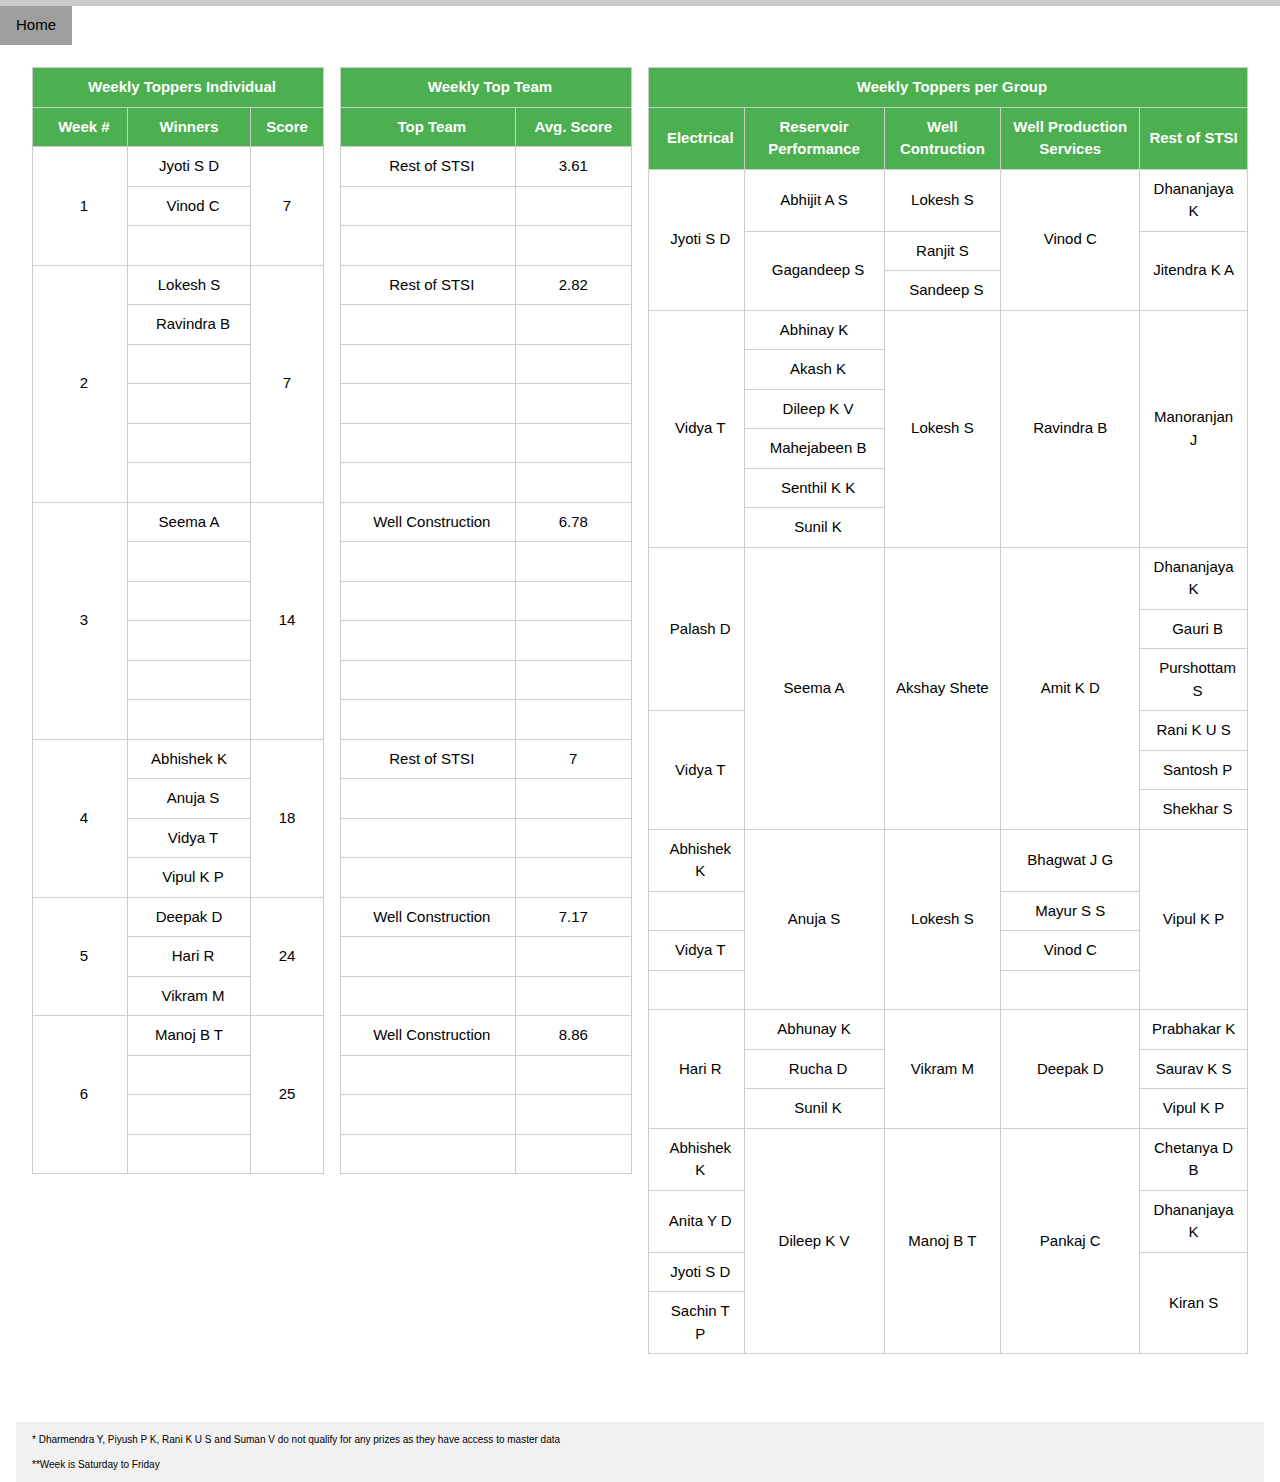
<file: fame_old.html>
<!DOCTYPE html>
<html lang="en">

<head>
    <meta charset="UTF-8">
    <meta http-equiv="X-UA-Compatible" content="IE=edge">
    <meta name="viewport" content="width=device-width, initial-scale=1.0">
    <title>Hall of Fame</title>
    <!-- <link rel="stylesheet" href="./default.css"> -->
    <link rel="stylesheet" href="./w3.css">
    <style>
        *{box-sizing: border-box;}
    </style>
</head>

<body>
    <div class="w3-topbar">
        <div class="w3-bar w3-theme-d2 w3-left-align">
            <a class="w3-bar-item w3-button w3-grey w3-hover-dark-gray" href="DashBoard.html">Home</a>
        </div>
    </div>
    <br>
    <div class="w3-container">
        <div class="w3-row-padding">
            <div class="w3-quarter">
                <table class="w3-table w3-bordered w3-border w3-white" style="border: 1px;">
                    <thead class="w3-green">
                        <tr>
                            <th class="tg-baqh" colspan="3" style="text-align:center;vertical-align:middle">Weekly Toppers Individual</th>
                        </tr>
                        <tr>
                            <th class="w3-border" style="text-align:center;vertical-align:middle">Week #</th>
                            <th class="w3-border" style="text-align:center;vertical-align:middle">Winners</th>
                            <th class="w3-border" style="text-align:center;vertical-align:middle">Score</th>
                        </tr>
                    </thead>
                    <tbody>
                        <!--Week 1-->
                        <tr>
                            <td class="w3-border" rowspan="3" style="text-align:center;vertical-align:middle">1</td>
                            <td class="w3-border" style="text-align:center;vertical-align:middle">Jyoti S D</td>
                            <td class="w3-border" rowspan="3" style="text-align:center;vertical-align:middle">7</td>
                        </tr>
                        <tr>
                            <!-- <td class="w3-border">&nbsp;</td> -->
                            <td class="w3-border" rowspan="" style="text-align:center;vertical-align:middle">Vinod C</td>
                            <!-- <td class="w3-border">&nbsp;</td> -->
                        </tr>
                        <tr>
                            <!-- <td class="w3-border">&nbsp;</td> -->
                            <td class="w3-border">&nbsp;</td>
                            <!-- <td class="w3-border">&nbsp;</td> -->
                        </tr>

                        <!--Week 2-->
                        <tr>
                            <td class="w3-border" rowspan="6" style="text-align:center;vertical-align:middle">2</td>
                            <td class="w3-border" rowspan="" style="text-align:center;vertical-align:middle">Lokesh S</td>
                            <td class="w3-border" rowspan="6" style="text-align:center;vertical-align:middle">7</td>
                        </tr>
                        <tr>
                            <!-- <td class="w3-border">&nbsp;</td> -->
                            <td class="w3-border" rowspan="" style="text-align:center;vertical-align:middle">Ravindra B</td>
                            <!-- <td class="w3-border">&nbsp;</td> -->
                        </tr>
                        <tr>
                            <!-- <td class="w3-border">&nbsp;</td> -->
                            <td class="w3-border">&nbsp;</td>
                            <!-- <td class="w3-border">&nbsp;</td> -->
                        </tr>
                        <tr>
                            <!-- <td class="w3-border">&nbsp;</td> -->
                            <td class="w3-border">&nbsp;</td>
                            <!-- <td class="w3-border">&nbsp;</td> -->
                        </tr>
                        <tr>
                            <!-- <td class="w3-border">&nbsp;</td> -->
                            <td class="w3-border">&nbsp;</td>
                            <!-- <td class="w3-border">&nbsp;</td> -->
                        </tr>
                        <tr>
                            <!-- <td class="w3-border">&nbsp;</td> -->
                            <td class="w3-border">&nbsp;</td>
                            <!-- <td class="w3-border">&nbsp;</td> -->
                        </tr>

                        <!--Week 3-->
                        <tr>
                            <td class="w3-border" rowspan="6" style="text-align:center;vertical-align:middle">3</td>
                            <td class="w3-border" rowspan="" style="text-align:center;vertical-align:middle">Seema A</td>
                            <td class="w3-border" rowspan="6" style="text-align:center;vertical-align:middle">14</td>
                        </tr>
                        <tr>
                            <!-- <td class="w3-border">&nbsp;</td> -->
                            <td class="w3-border">&nbsp;</td>
                            <!-- <td class="w3-border">&nbsp;</td> -->
                        </tr>
                        <tr>
                            <!-- <td class="w3-border">&nbsp;</td> -->
                            <td class="w3-border">&nbsp;</td>
                            <!-- <td class="w3-border">&nbsp;</td> -->
                        </tr>
                        <tr>
                            <!-- <td class="w3-border">&nbsp;</td> -->
                            <td class="w3-border">&nbsp;</td>
                            <!-- <td class="w3-border">&nbsp;</td> -->
                        </tr>
                        <tr>
                            <!-- <td class="w3-border">&nbsp;</td> -->
                            <td class="w3-border">&nbsp;</td>
                            <!-- <td class="w3-border">&nbsp;</td> -->
                        </tr>
                        <tr>
                            <!-- <td class="w3-border">&nbsp;</td> -->
                            <td class="w3-border">&nbsp;</td>
                            <!-- <td class="w3-border">&nbsp;</td> -->
                        </tr>

                        <!--Week 4-->
                        <tr>
                            <td class="w3-border" rowspan="4" style="text-align:center;vertical-align:middle">4</td>
                            <td class="w3-border" style="text-align:center;vertical-align:middle">Abhishek K</td>
                            <td class="w3-border" rowspan="4" style="text-align:center;vertical-align:middle">18</td>
                        </tr>
                        <tr>
                            <!-- <td class="w3-border">&nbsp;</td> -->
                            <td class="w3-border" style="text-align:center;vertical-align:middle">Anuja S</td>
                            <!-- <td class="w3-border">&nbsp;</td> -->
                        </tr>
                        <tr>
                            <!-- <td class="w3-border">&nbsp;</td> -->
                            <td class="w3-border" style="text-align:center;vertical-align:middle">Vidya T</td>
                            <!-- <td class="w3-border">&nbsp;</td> -->
                        </tr>
                        <tr>
                            <!-- <td class="w3-border">&nbsp;</td> -->
                            <td class="w3-border" style="text-align:center;vertical-align:middle">Vipul K P</td>
                            <!-- <td class="w3-border">&nbsp;</td> -->
                        </tr>

                        <!--Week 5-->
                        <tr>
                            <td class="w3-border" rowspan="3" style="text-align:center;vertical-align:middle">5</td>
                            <td class="w3-border" style="text-align:center;vertical-align:middle">Deepak D</td>
                            <td class="w3-border" rowspan="3" style="text-align:center;vertical-align:middle">24</td>
                        </tr>
                        <tr>
                            <!-- <td class="w3-border">&nbsp;</td> -->
                            <td class="w3-border" style="text-align:center;vertical-align:middle">Hari R</td>
                            <!-- <td class="w3-border">&nbsp;</td> -->
                        </tr>
                        <tr>
                            <!-- <td class="w3-border">&nbsp;</td> -->
                            <td class="w3-border" style="text-align:center;vertical-align:middle">Vikram M</td>
                            <!-- <td class="w3-border">&nbsp;</td> -->
                        </tr>

                        <!--Week 6-->
                        <tr>
                            <td class="w3-border" rowspan="4" style="text-align:center;vertical-align:middle">6</td>
                            <td class="w3-border" style="text-align:center;vertical-align:middle">Manoj B T</td>
                            <td class="w3-border" rowspan="4" style="text-align:center;vertical-align:middle">25</td>
                        </tr>
                        <tr>
                            <!-- <td class="w3-border">&nbsp;</td> -->
                            <td class="w3-border">&nbsp;</td>
                            <!-- <td class="w3-border">&nbsp;</td> -->
                        </tr>
                        <tr>
                            <!-- <td class="w3-border">&nbsp;</td> -->
                            <td class="w3-border">&nbsp;</td>
                            <!-- <td class="w3-border">&nbsp;</td> -->
                        </tr>
                        <tr>
                            <!-- <td class="w3-border">&nbsp;</td> -->
                            <td class="w3-border">&nbsp;</td>
                            <!-- <td class="w3-border">&nbsp;</td> -->
                        </tr>
                    </tbody>
                </table>
            </div>
            <div class="w3-quarter">
                <table class="w3-table w3-bordered w3-border w3-white" style="border: 1px;">
                    <thead class="w3-green">
                        <tr>
                            <th class="tg-baqh" colspan="3" style="text-align:center;vertical-align:middle">Weekly Top Team</th>
                        </tr>
                        <tr>
                            <th class="w3-border" style="text-align:center;vertical-align:middle">Top Team</th>
                            <th class="w3-border" style="text-align:center;vertical-align:middle">Avg. Score</th>
                        </tr>
                    </thead>
                    <tbody>
                        <!--Week 1-->
                        <tr>
                            <td class="w3-border" style="text-align:center;vertical-align:middle">Rest of STSI</td>
                            <td class="w3-border" style="text-align:center;vertical-align:middle">3.61</td>
                        </tr>
                        <tr>
                            <td class="w3-border">&nbsp;</td>
                            <td class="w3-border">&nbsp;</td>
                        </tr>
                        <tr>
                            <td class="w3-border">&nbsp;</td>
                            <td class="w3-border">&nbsp;</td>
                        </tr>
                        
                        <!--Week 2-->
                        <tr>
                            <td class="w3-border" style="text-align:center;vertical-align:middle">Rest of STSI</td>
                            <td class="w3-border" style="text-align:center;vertical-align:middle">2.82</td>
                        </tr>
                        <tr>
                            <td class="w3-border">&nbsp;</td>
                            <td class="w3-border">&nbsp;</td>
                        </tr>
                        <tr>
                            <td class="w3-border">&nbsp;</td>
                            <td class="w3-border">&nbsp;</td>
                        </tr>
                        <tr>
                            <td class="w3-border">&nbsp;</td>
                            <td class="w3-border">&nbsp;</td>
                        </tr>
                        <tr>
                            <td class="w3-border">&nbsp;</td>
                            <td class="w3-border">&nbsp;</td>
                        </tr>
                        <tr>
                            <td class="w3-border">&nbsp;</td>
                            <td class="w3-border">&nbsp;</td>
                        </tr>

                        <!--Week 3-->
                        <tr>
                            <td class="w3-border" style="text-align:center;vertical-align:middle">Well Construction</td>
                            <td class="w3-border" style="text-align:center;vertical-align:middle">6.78</td>
                        </tr>
                        <tr>
                            <td class="w3-border">&nbsp;</td>
                            <td class="w3-border">&nbsp;</td>
                        </tr>
                        <tr>
                            <td class="w3-border">&nbsp;</td>
                            <td class="w3-border">&nbsp;</td>
                        </tr>
                        <tr>
                            <td class="w3-border">&nbsp;</td>
                            <td class="w3-border">&nbsp;</td>
                        </tr>
                        <tr>
                            <td class="w3-border">&nbsp;</td>
                            <td class="w3-border">&nbsp;</td>
                        </tr>
                        <tr>
                            <td class="w3-border">&nbsp;</td>
                            <td class="w3-border">&nbsp;</td>
                        </tr>

                        <!--Week 4-->
                        <tr>
                            <td class="w3-border" style="text-align:center;vertical-align:middle">Rest of STSI</td>
                            <td class="w3-border" style="text-align:center;vertical-align:middle">7</td>
                        </tr>
                        <tr>
                            <td class="w3-border">&nbsp;</td>
                            <td class="w3-border">&nbsp;</td>
                        </tr>
                        <tr>
                            <td class="w3-border">&nbsp;</td>
                            <td class="w3-border">&nbsp;</td>
                        </tr>
                        <tr>
                            <td class="w3-border">&nbsp;</td>
                            <td class="w3-border">&nbsp;</td>
                        </tr>

                        <!--Week 5-->
                        <tr>
                            <td class="w3-border" style="text-align:center;vertical-align:middle">Well Construction</td>
                            <td class="w3-border" style="text-align:center;vertical-align:middle">7.17</td>
                        </tr>
                        <tr>
                            <td class="w3-border">&nbsp;</td>
                            <td class="w3-border">&nbsp;</td>
                        </tr>
                        <tr>
                            <td class="w3-border">&nbsp;</td>
                            <td class="w3-border">&nbsp;</td>
                        </tr>

                        <!--Week 6-->
                        <tr>
                            <td class="w3-border" style="text-align:center;vertical-align:middle">Well Construction</td>
                            <td class="w3-border" style="text-align:center;vertical-align:middle">8.86</td>
                        </tr>
                        <tr>
                            <td class="w3-border">&nbsp;</td>
                            <td class="w3-border">&nbsp;</td>
                        </tr>
                        <tr>
                            <td class="w3-border">&nbsp;</td>
                            <td class="w3-border">&nbsp;</td>
                        </tr>
                        <tr>
                            <td class="w3-border">&nbsp;</td>
                            <td class="w3-border">&nbsp;</td>
                        </tr>
                    </tbody>
                </table>
            </div>
            <div class="w3-half">
                <table class="w3-table w3-bordered w3-border w3-white">
                    <thead class="w3-green">
                        <tr>
                            <th class="tg-baqh" colspan="5" style="text-align:center;vertical-align:middle">Weekly Toppers per Group</th>
                        </tr>
                        <tr>
                            <th class="w3-border" style="text-align:center;vertical-align:middle">Electrical</th>
                            <th class="w3-border" style="text-align:center;vertical-align:middle">Reservoir Performance</th>
                            <th class="w3-border" style="text-align:center;vertical-align:middle">Well Contruction</th>
                            <th class="w3-border" style="text-align:center;vertical-align:middle">Well Production Services</th>
                            <th class="w3-border" style="text-align:center;vertical-align:middle">Rest of STSI</th>
                        </tr>
                    </thead>
                    <tbody>
                        <!--Week 1-->
                        <tr>
                            <td class="w3-border" rowspan="3" style="text-align:center;vertical-align:middle">Jyoti S D</td>
                            <td class="w3-border" style="text-align:center;vertical-align:middle">Abhijit A S</td>
                            <td class="w3-border" style="text-align:center;vertical-align:middle">Lokesh S</td>
                            <td class="w3-border" rowspan="3" style="text-align:center;vertical-align:middle">Vinod C</td>
                            <td class="w3-border" style="text-align:center;vertical-align:middle">Dhananjaya K</td>
                        </tr>
                        <tr>
                            <!-- <td></td> -->
                            <td class="w3-border" rowspan="2" style="text-align:center;vertical-align:middle">Gagandeep S</td>
                            <td class="w3-border" style="text-align:center;vertical-align:middle">Ranjit S</td>
                            <!-- <td></td> -->
                            <td class="w3-border" rowspan="2" style="text-align:center;vertical-align:middle">Jitendra K A</td>
                        </tr>
                        <tr>
                            <!-- <td></td> -->
                            <!-- <td></td> -->
                            <td class="w3-border" style="text-align:center;vertical-align:middle">Sandeep S</td>
                            <!-- <td></td> -->
                            <!-- <td></td> -->
                        </tr>

                        <!--Week 2-->
                        <tr>
                            <td class="w3-border" rowspan="6" style="text-align:center;vertical-align:middle">Vidya T</td>
                            <td class="w3-border" style="text-align:center;vertical-align:middle">Abhinay K</td>
                            <td class="w3-border" rowspan="6" style="text-align:center;vertical-align:middle">Lokesh S</td>
                            <td class="w3-border" rowspan="6" style="text-align:center;vertical-align:middle">Ravindra B</td>
                            <td class="w3-border" rowspan="6" style="text-align:center;vertical-align:middle">Manoranjan J</td>
                        </tr>
                        <tr>
                            <!-- <td class="w3-border"></td> -->
                            <td class="w3-border" style="text-align:center;vertical-align:middle">Akash K</td>
                            <!-- <td class="w3-border"></td> -->
                            <!-- <td class="w3-border"></td> -->
                            <!-- <td class="w3-border"></td> -->
                        </tr>
                        <tr>
                            <!-- <td class="w3-border"></td> -->
                            <td class="w3-border" style="text-align:center;vertical-align:middle">Dileep K V</td>
                            <!-- <td class="w3-border"></td> -->
                            <!-- <td class="w3-border"></td> -->
                            <!-- <td class="w3-border"></td> -->
                        </tr>
                        <tr>
                            <!-- <td class="w3-border"></td> -->
                            <td class="w3-border" style="text-align:center;vertical-align:middle">Mahejabeen B</td>
                            <!-- <td class="w3-border"></td> -->
                            <!-- <td class="w3-border"></td> -->
                            <!-- <td class="w3-border"></td> -->
                        </tr>
                        <tr>
                            <!-- <td class="w3-border"></td> -->
                            <td class="w3-border" style="text-align:center;vertical-align:middle">Senthil K K</td>
                            <!-- <td class="w3-border"></td> -->
                            <!-- <td class="w3-border"></td> -->
                            <!-- <td class="w3-border"></td> -->
                        </tr>
                        <tr>
                            <!-- <td class="w3-border"></td> -->
                            <td class="w3-border" style="text-align:center;vertical-align:middle">Sunil K</td>
                            <!-- <td class="w3-border"></td> -->
                            <!-- <td class="w3-border"></td> -->
                            <!-- <td class="w3-border"></td> -->
                        </tr>

                        <!--Week 3-->
                        <tr>
                            <td class="w3-border" rowspan="3" style="text-align:center;vertical-align:middle">Palash D</td>
                            <td class="w3-border" rowspan="6" style="text-align:center;vertical-align:middle">Seema A</td>
                            <td class="w3-border" rowspan="6" style="text-align:center;vertical-align:middle">Akshay Shete</td>
                            <td class="w3-border" rowspan="6" style="text-align:center;vertical-align:middle">Amit K D</td>
                            <td class="w3-border" style="text-align:center;vertical-align:middle">Dhananjaya K</td>
                        </tr>
                        <tr>
                            <!-- <td class="w3-border"></td> -->
                            <!-- <td class="w3-border"></td> -->
                            <!-- <td class="w3-border"></td> -->
                            <!-- <td class="w3-border"></td> -->
                            <td class="w3-border" style="text-align:center;vertical-align:middle">Gauri B</td>
                        </tr>
                        <tr>
                            <!-- <td class="w3-border"></td> -->
                            <!-- <td class="w3-border"></td> -->
                            <!-- <td class="w3-border"></td> -->
                            <!-- <td class="w3-border"></td> -->
                            <td class="w3-border" style="text-align:center;vertical-align:middle">Purshottam S</td>
                        </tr>
                        <tr>
                            <td class="w3-border" rowspan="3" style="text-align:center;vertical-align:middle">Vidya T</td>
                            <!-- <td class="w3-border"></td> -->
                            <!-- <td class="w3-border"></td> -->
                            <!-- <td class="w3-border"></td> -->
                            <td class="w3-border" style="text-align:center;vertical-align:middle">Rani K U S</td>
                        </tr>
                        <tr>
                            <!-- <td class="w3-border"></td> -->
                            <!-- <td class="w3-border"></td> -->
                            <!-- <td class="w3-border"></td> -->
                            <!-- <td class="w3-border"></td> -->
                            <td class="w3-border" style="text-align:center;vertical-align:middle">Santosh P</td>
                        </tr>
                        <tr>
                            <!-- <td class="w3-border"></td> -->
                            <!-- <td class="w3-border"></td> -->
                            <!-- <td class="w3-border"></td> -->
                            <!-- <td class="w3-border"></td> -->
                            <td class="w3-border" style="text-align:center;vertical-align:middle">Shekhar S</td>
                        </tr>

                        <!--Week 4-->
                        <tr>
                            <td class="w3-border" rowspan="" style="text-align:center;vertical-align:middle">Abhishek K</td>
                            <td class="w3-border" rowspan="4" style="text-align:center;vertical-align:middle">Anuja S</td>
                            <td class="w3-border" rowspan="4" style="text-align:center;vertical-align:middle">Lokesh S</td>
                            <td class="w3-border" rowspan="" style="text-align:center;vertical-align:middle">Bhagwat J G</td>
                            <td class="w3-border" rowspan="4" style="text-align:center;vertical-align:middle">Vipul K P</td>
                        </tr>
                        <tr>
                            <td class="w3-border"></td>
                            <!-- <td class="w3-border"></td> -->
                            <!-- <td class="w3-border"></td> -->
                            <td class="w3-border" style="text-align:center;vertical-align:middle">Mayur S S</td>
                            <!-- <td class="w3-border"></td> -->
                        </tr>
                        <tr>
                            <td class="w3-border" rowspan="" style="text-align:center;vertical-align:middle">Vidya T</td>
                            <!-- <td class="w3-border"></td> -->
                            <!-- <td class="w3-border"></td> -->
                            <td class="w3-border" style="text-align:center;vertical-align:middle">Vinod C</td>
                            <!-- <td class="w3-border"></td> -->
                        </tr>
                        <tr>
                            <td class="w3-border">&nbsp;</td>
                            <!-- <td class="w3-border">&nbsp;</td> -->
                            <!-- <td class="w3-border">&nbsp;</td> -->
                            <td class="w3-border">&nbsp;</td>
                            <!-- <td class="w3-border">&nbsp;</td> -->
                        </tr>

                        <!--Week 5-->
                        <tr>
                            <td class="w3-border" rowspan="3" style="text-align:center;vertical-align:middle">Hari R</td>
                            <td class="w3-border" rowspan="" style="text-align:center;vertical-align:middle">Abhunay K</td>
                            <td class="w3-border" rowspan="3" style="text-align:center;vertical-align:middle">Vikram M</td>
                            <td class="w3-border" rowspan="3" style="text-align:center;vertical-align:middle">Deepak D</td>
                            <td class="w3-border" rowspan="" style="text-align:center;vertical-align:middle">Prabhakar K</td>
                        </tr>
                        <tr>
                            <!-- <td class="w3-border"></td> -->
                            <td class="w3-border" style="text-align:center;vertical-align:middle">Rucha D</td>
                            <!-- <td class="w3-border"></td> -->
                            <!-- <td class="w3-border"></td> -->
                            <td class="w3-border" style="text-align:center;vertical-align:middle">Saurav K S</td>
                        </tr>
                        <tr>
                            <!-- <td class="w3-border"></td> -->
                            <td class="w3-border" rowspan="" style="text-align:center;vertical-align:middle">Sunil K</td>
                            <!-- <td class="w3-border"></td> -->
                            <!-- <td class="w3-border"></td> -->
                            <td class="w3-border" style="text-align:center;vertical-align:middle">Vipul K P</td>
                        </tr>

                        <!--Week 6-->
                        <tr>
                            <td class="w3-border" rowspan="" style="text-align:center;vertical-align:middle">Abhishek K</td>
                            <td class="w3-border" rowspan="4" style="text-align:center;vertical-align:middle">Dileep K V</td>
                            <td class="w3-border" rowspan="4" style="text-align:center;vertical-align:middle">Manoj B T</td>
                            <td class="w3-border" rowspan="4" style="text-align:center;vertical-align:middle">Pankaj C</td>
                            <td class="w3-border" rowspan="" style="text-align:center;vertical-align:middle">Chetanya D B</td>
                        </tr>
                        <tr>
                            <td class="w3-border" style="text-align:center;vertical-align:middle">Anita Y D</td>
                            <!-- <td class="w3-border"></td> -->
                            <!-- <td class="w3-border"></td> -->
                            <!-- <td class="w3-border"></td> -->
                            <td class="w3-border" style="text-align:center;vertical-align:middle">Dhananjaya K</td>
                        </tr>
                        <tr>
                            <td class="w3-border" style="text-align:center;vertical-align:middle">Jyoti S D</td>
                            <!-- <td class="w3-border"></td> -->
                            <!-- <td class="w3-border"></td> -->
                            <!-- <td class="w3-border"></td> -->
                            <td class="w3-border" rowspan="2" style="text-align:center;vertical-align:middle">Kiran S</td>
                        </tr>
                        <tr>
                            <td class="w3-border" style="text-align:center;vertical-align:middle">Sachin T P</td>
                            <!-- <td class="w3-border"></td> -->
                            <!-- <td class="w3-border"></td> -->
                            <!-- <td class="w3-border"></td> -->
                            <!-- <td class="w3-border"></td> -->
                        </tr>
                    </tbody>
                </table>
            </div>
        </div>
        
        <br><br><br>
        <div class="w3-container w3-padding-5 w3-light-grey w3-tiny">
            <p>* Dharmendra Y, Piyush P K, Rani K U S and Suman V do not qualify for any prizes as they have access to
                master data</p>
            <p>**Week is Saturday to Friday</p>
        </div>
    </div>
</body>

</html>
</file>
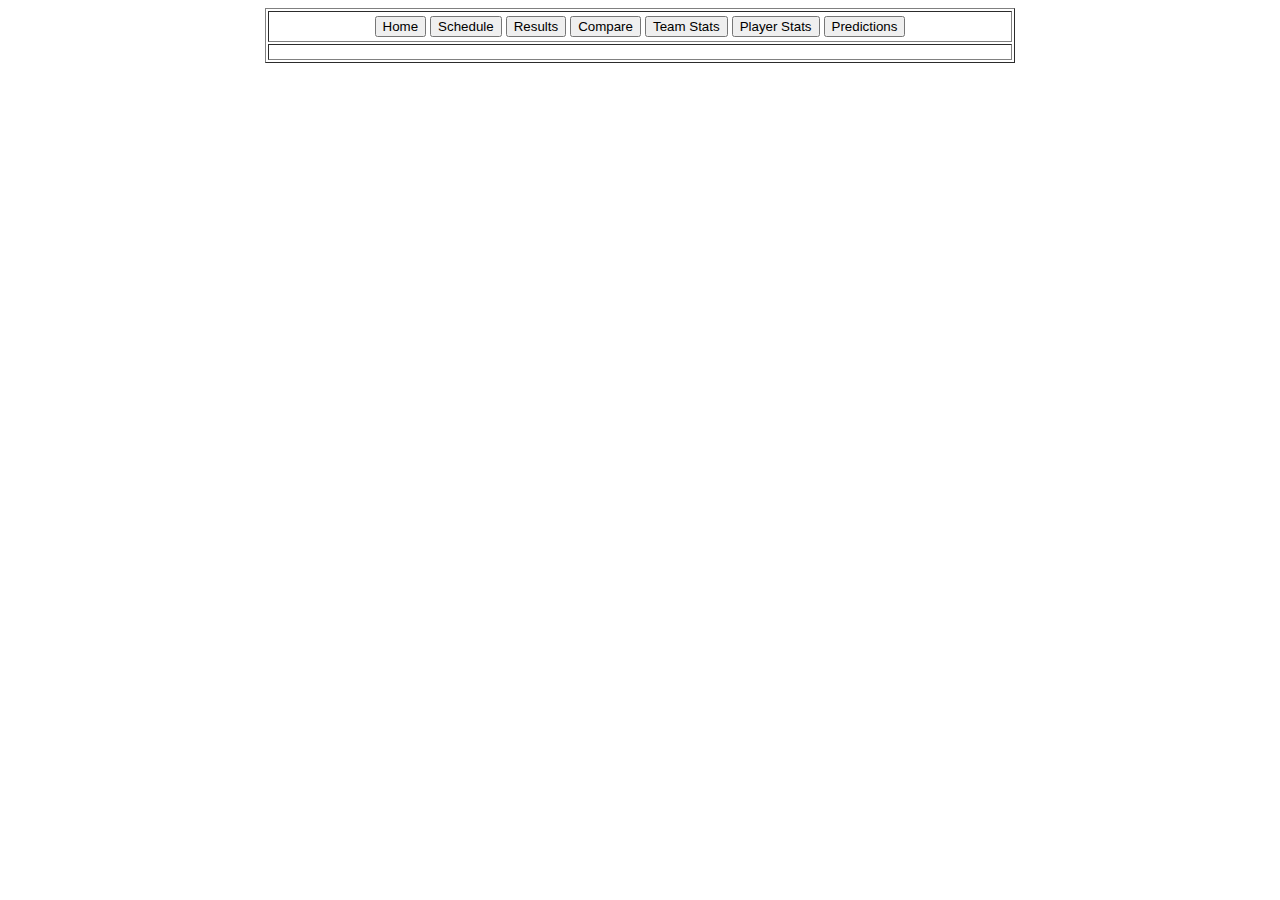
<file: Home.html>
<HTML>
  <HEAD>
    <TITLE>Cricket Carnival 2022</TITLE>
  </HEAD>
  <SCRIPT language = "JavaScript">
		
	</SCRIPT>
	
	<BODY>
		<table  align= "center" border="1" width=750>
			<tr><td align='center'><table><tr>
				<td><input type=button value="Home" name="home" onclick="home_button()"></td>
				<td><input type=button value="Schedule" name="schedule" onclick="schedule_button()"></td>
				<td><input type=button value="Results" name="results" onclick="results_button()"></td><!---->
				<td><input type=button value="Compare" name="compare" onclick="compare_button()"></td>
				<td><input type=button value="Team Stats" name="tstats" onclick="tstats_button()"></td>
				<td><input type=button value="Player Stats" name="pstats" onclick="pstats_button()"></td>
				<td><input type=button value="Predictions" name="predtab" onclick="prediction_button()"></td>
				<!--<td><input type=button value="Semifinals/Finals" name="sftab" onclick="Semi_Final_button()"></td>-->
				</tr></table></td>
			</tr>
			<tr><td align ='left'><table><tr><td align ='center' valign='top'>
				<!-- ranks table-->	
				<table><tr><td><div id="ranks"></div></td></tr></table>
				</td>
				<td  align ='center'>
				<!-- body table-->
					<table align ='center'><tr>
						<td><div id="homediv"></div></td>
						<td><div id="schedulediv"></div></td>
						<td><div id="resultsdiv"></div></td>
						<td><div id="comparediv"></div></td>
						<td><div id="tstatsdiv"></div></td>
						<td><div id="pstatsdiv"></div></td>
						<td><div id="preddiv"></div></td>
						<td><div id="semifinaldiv"></div></td>
					</td></tr></table></tr>
				</table>
				<!-- end of body table-->
			</td></tr>
		</table>
	<!-- end of main table-->
	</BODY>
</file>
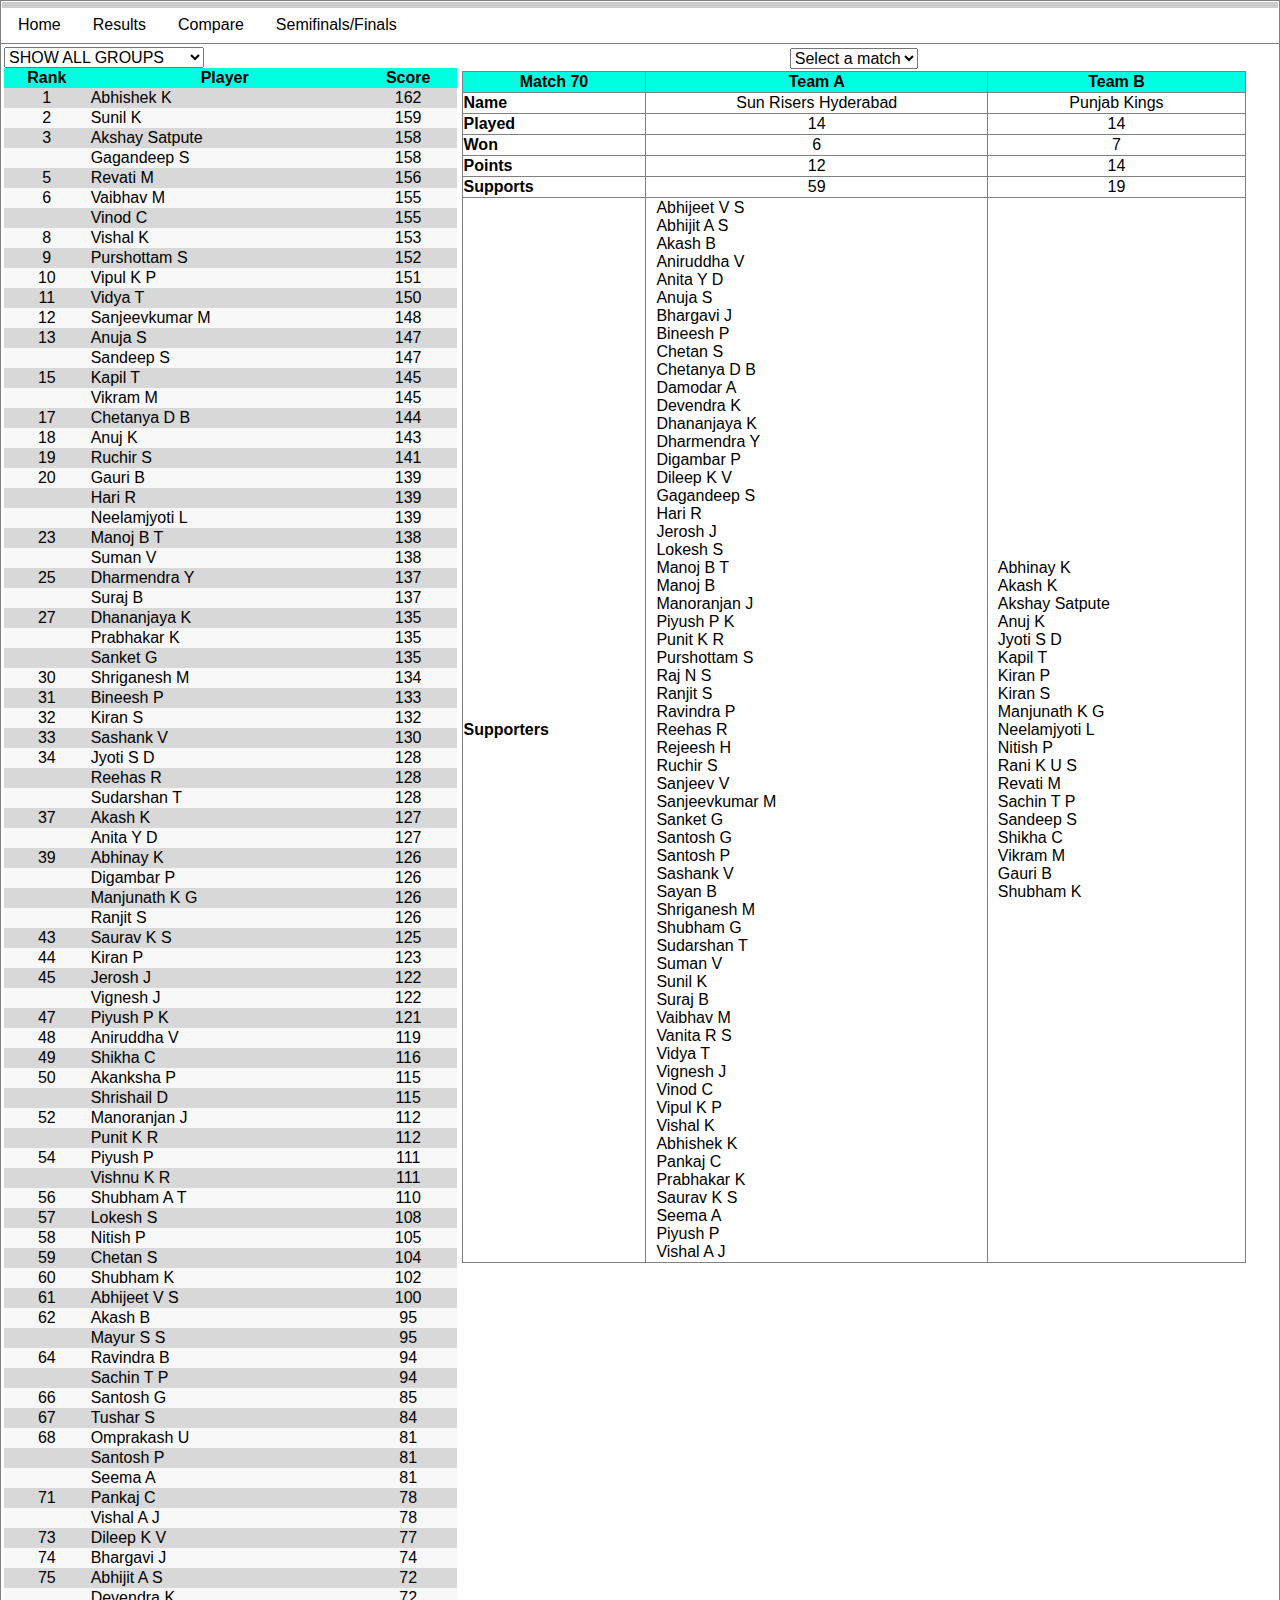
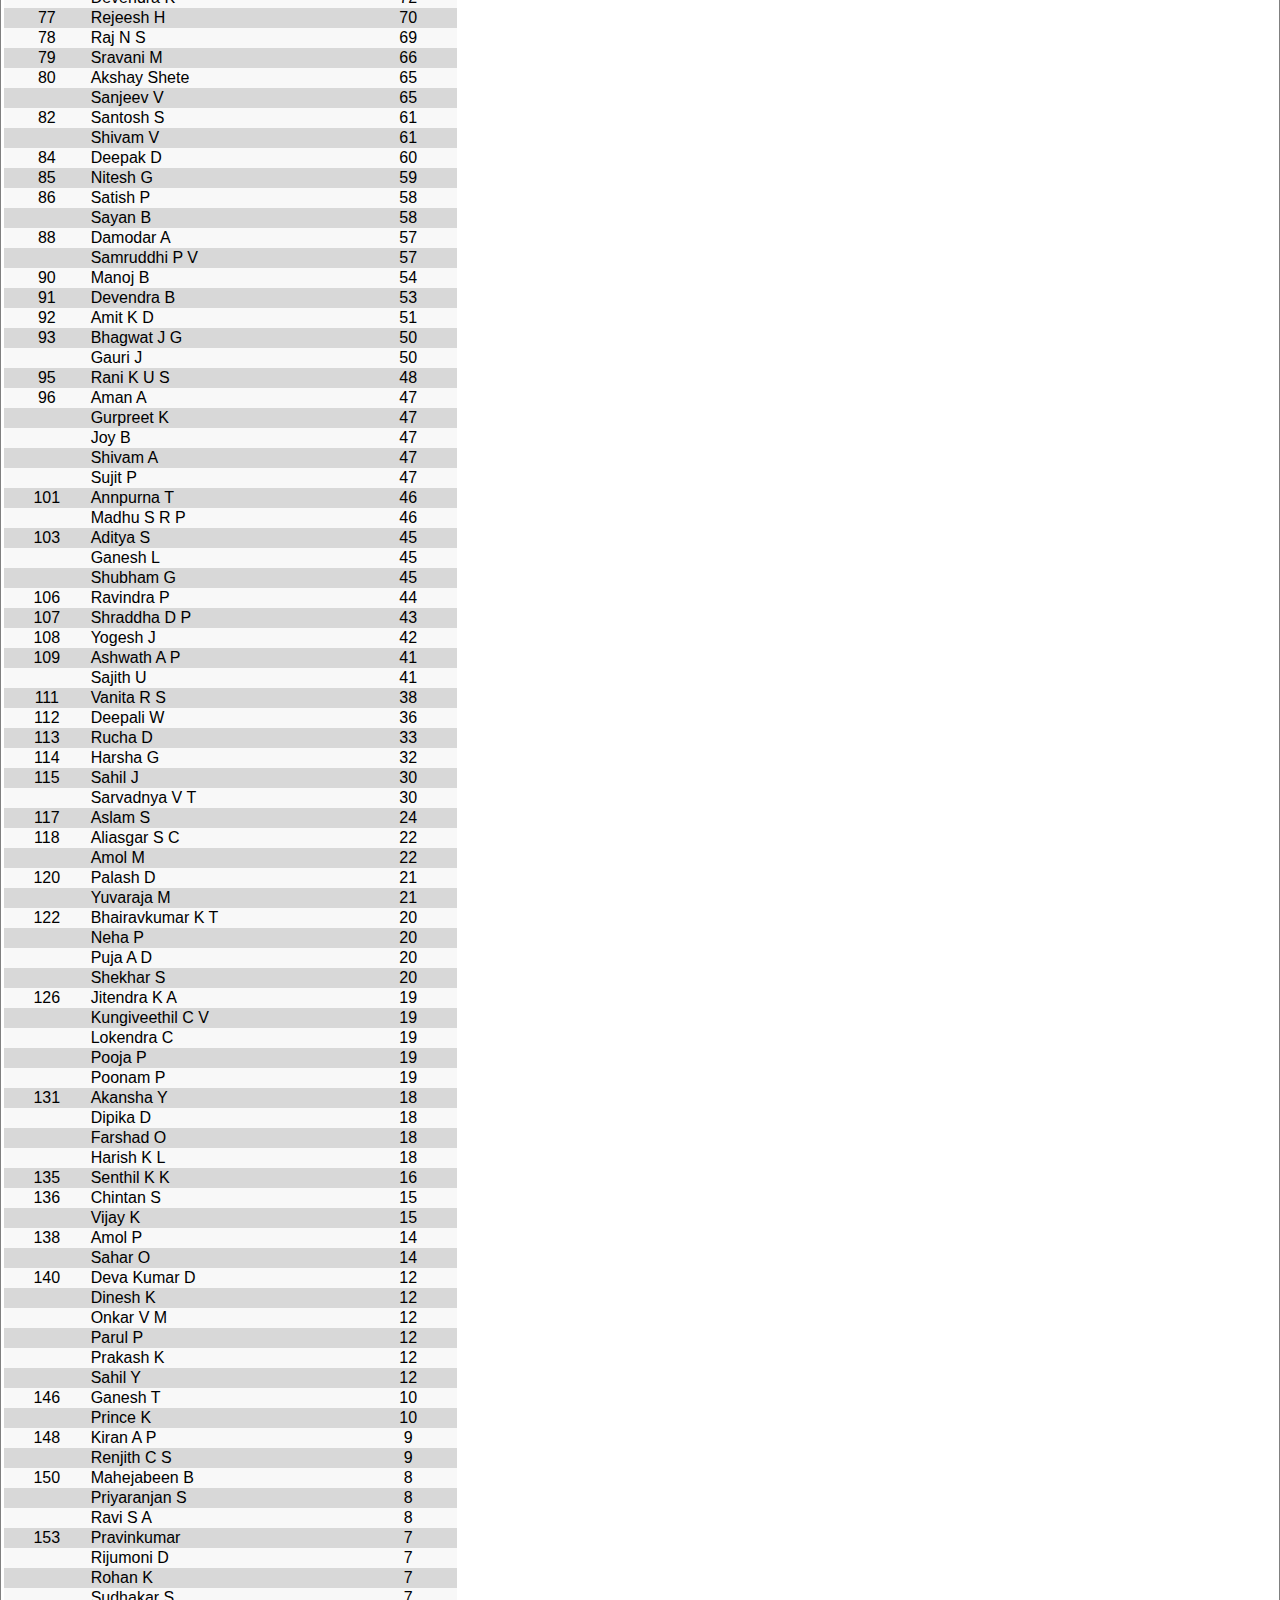
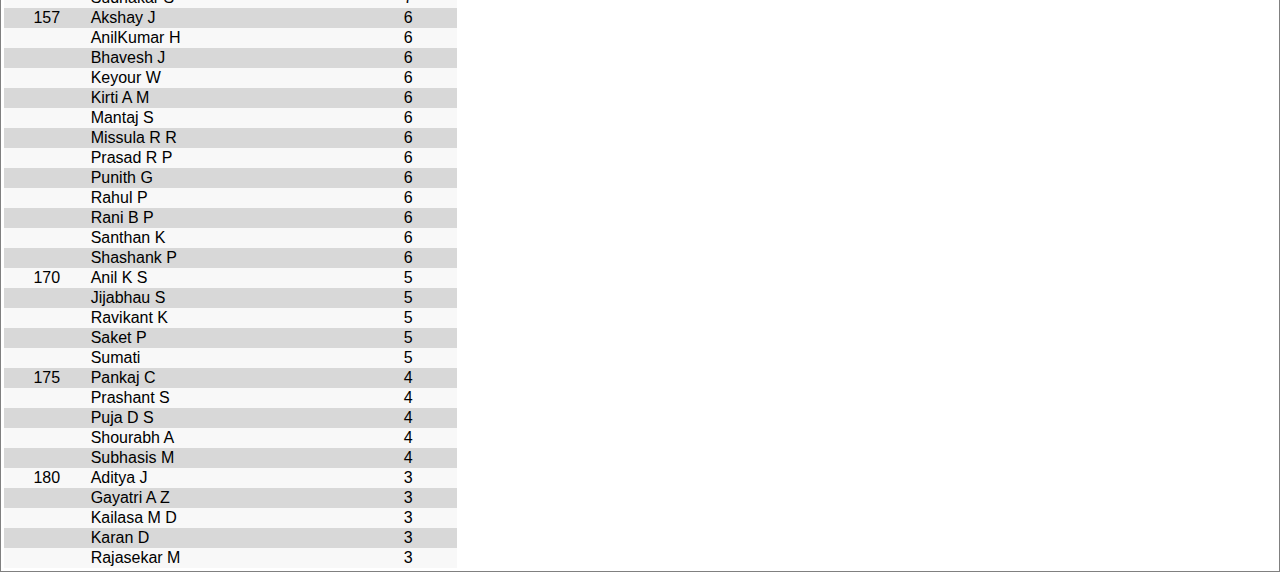
<file: main.html>
<HTML>
  <HEAD>
    <TITLE>Cricket Carnival 2022</TITLE>
		<link rel="stylesheet" href="./default.css">
		<link rel="stylesheet" href="./w3.css">
		<link rel="stylesheet" href="https://cdnjs.cloudflare.com/ajax/libs/font-awesome/4.7.0/css/font-awesome.min.css">
  </HEAD>
  <SCRIPT language = "JavaScript">
		
	</SCRIPT>
	<script src="./data.js"></script>
	<script src="./other_functions.js"></script>
	<script src="./data_processing.js"></script>
	<BODY>
		<table  align= "center" border="1" >
			<tr><td align='center'>
				
				<!-- <table><tr>
				<td><input type=button value="Home" name="home" onclick="home_button()"></td>
				<td><input type=button value="Schedule" name="schedule" onclick="schedule_button()"></td>
				<td><input type=button value="Results" name="results" onclick="results_button()"></td>
				<td><input type=button value="Compare" name="compare" onclick="compare_button()"></td>
				<td><input type=button value="IPL Team Stats" name="tstats" onclick="tstats_button()"></td>
				<td><input type=button value="Player Stats" name="pstats" onclick="pstats_button()"></td>
				<td><input type=button value="Predictions" name="predtab" onclick="prediction_button()"></td>
				<td><input type=button value="Semifinals/Finals" name="sftab" onclick="Semi_Final_button()"></td>
				</tr></table> -->
				<div class="w3-topbar">
					<div class="w3-bar w3-theme-d2 w3-left-align">
						<!-- <a class="w3-bar-item w3-button w3-teal" href="MainBoard.html"><i class="fa fa-home w3-margin-right"></i>Home</a> 
						<a class="w3-bar-item w3-button w3-teal" onclick="home_button()" href="#"><i
								class="fa fa-refresh w3-margin-right"></i>Reset</a>-->
						<a class="w3-bar-item w3-button w3-hover-dark-gray" onclick="home_button()" href="#">Home</a>
						<!--a class="w3-bar-item w3-button w3-hover-dark-gray" onclick="schedule_button()" href="#">Schedule</a-->
						<a class="w3-bar-item w3-button w3-hover-dark-gray" onclick="results_button()" href="#">Results</a>				
						<a class="w3-bar-item w3-button w3-hover-dark-gray" onclick="compare_button()" href="#">Compare</a>
						<!--<a class="w3-bar-item w3-button w3-hover-dark-gray" onclick="tstats_button()" href="#">IPL Team Stats</a>-->
						<!--<a class="w3-bar-item w3-button w3-hover-dark-gray" onclick="pstats_button()" href="#">Player Stats</a>-->
						<!--a class="w3-bar-item w3-button w3-hover-dark-gray" onclick="prediction_button()" href="#">Predictions</a-->
						<a class="w3-bar-item w3-button w3-hover-dark-gray" onclick="Semi_Final_button()" href="#">Semifinals/Finals</a>
					</div>
				</div>
			</td>
			</tr>
			<tr><td align ='left'><table><tr><td align ='center' valign='top'>
				<!-- ranks table-->	
				<table><tr><td><div id="ranks"></div></td></tr></table>
				</td>
				<td  align ='center' valign='top'>
				<!-- body table-->
					<table align ='center'><tr>
						<td><div id="homediv"></div></td>
						<td><div id="schedulediv"></div></td>
						<td><div id="resultsdiv"></div></td>
						<td><div id="comparediv"></div></td>
						<td><div id="tstatsdiv"></div></td>
						<td><div id="pstatsdiv"></div></td>
						<td><div id="preddiv"></div></td>
						<td><div id="semifinaldiv"></div></td>
					</td></tr></table></tr>
				</table>
				<!-- end of body table-->
			</td></tr>
		</table>
	<!-- end of main table-->
	<SCRIPT language = "JavaScript">
		document.getElementById('schedulediv').style.display = 'none';
		document.getElementById('resultsdiv').style.display = 'none';	
		document.getElementById('comparediv').style.display = 'none';
		document.getElementById('tstatsdiv').style.display = 'none';
		document.getElementById('pstatsdiv').style.display = 'none';
		document.getElementById('preddiv').style.display = 'none';	
		document.getElementById('semifinaldiv').style.display = 'none';	
	
	/*=======================*\
			Ranks
	\*=======================*/
	/*divran ="<table border='0' cellspacing='2'><tr bgcolor='00FFE0'><th align='center'>Rank</th><th align='center'>Player</th><th align='center'>Score</th></tr>";
	for(j=0;j<players;j++)
	{
		if(j%2 != 0)
			divran = divran + "<tr bgcolor='#D8D8D8'>";
		else
			divran = divran + "<tr bgcolor='#F8F8F8'>";
		divran = divran + "<td align ='center'>";
		if(j!=0 && player_score_ranks[j] == player_score_ranks[j-1])
			divran = divran +"&nbsp";
		else
			divran = divran + player_ranks_ranks[j];
	
		divran = divran + "</td><td>" + player_list_ranks[j]+"</td><td align='center'>"+player_score_ranks[j] +"</td></tr>";  // .toUpperCase() 
	}
	divran = divran +"</table>";
	document.getElementById('ranks').innerHTML= divran;*/

	divran = "";
	divran = "<select id = 'sel_steam' size ='1' onchange = 'sel_steam()'><option value='ALL'>SHOW ALL GROUPS</option>";
	for (i=0; i<steam_cnt; i++)
		divran = divran + "<option value='" + steam_short[i] + "'>" + steam[i] + "</option>";
	divran = divran + "</select><div id='ranks_tab_div'></div>";
	document.getElementById('ranks').innerHTML= divran;
	sel_steam();


	/*=======================*\
		Schedule
	\*=======================*/
	divsch ="";
	divsch = "<select id = 'select_team' size ='1' onchange = 'sel_team()'><option value='ALL'>-----SHOW ALL TEAMS-----</option>";
	for (i=0; i<teams; i++)
		divsch = divsch + "<option value='" + teams_list_st[i] + "'>" + teams_list[i] + "</option>";
	divsch = divsch + "</select>";
	divsch = divsch +"<table id='tab_sch' align='center' border='1'><tr bgcolor='00FFE0'><th align='center'>#</th><th align='center'>Date</th><th  align='center' colspan='2'>Team A</th><th align='center' colspan='2'>Team B</th></tr>";
	for(i=match_result.length;i<matches;i++)
	{
		j = i+1;
		divsch = divsch +"<tr><td align='center'>"+j+"</td><td align='center'>&nbsp;"+dat[i] +"&nbsp;</td><td align='center'>"+teams_list[teams_list_st.indexOf(team1[i])];
		if(team1_bets[i]>=team2_bets[i])
			divsch = divsch + "</td><td align='center' bgcolor='gold'>" + team1_bets[i] + "</td><td align='center'>"+teams_list[teams_list_st.indexOf(team2[i])];
		else
			divsch = divsch + "</td><td align='center'>" + team1_bets[i] + "</td><td align='center'>"+teams_list[teams_list_st.indexOf(team2[i])];
		if(team1_bets[i]<=team2_bets[i])
			divsch = divsch + "</td><td align='center' bgcolor='gold'>"+team2_bets[i]+"</td></tr>";
		else
			divsch = divsch + "</td><td align='center'>"+team2_bets[i]+"</td></tr>";
	}
	divsch = divsch + "</table>";
	document.getElementById('schedulediv').innerHTML= divsch;

	
	/*=======================*\
			Result
	\*=======================*/
	divres = "<select id = 'result_team' size ='1' onchange = 'res_team()' ><option value='ALL'>-----SHOW ALL TEAMS-----</option>";
	for (i=0; i<teams; i++)
		divres = divres + "<option value='" + teams_list_st[i] + "'>" + teams_list[i] + "</option>";
	divres = divres + "</select>";
	divres = divres +"<table id='tab_res' align='center' border='1'><tr bgcolor='00FFE0'><th align='center'>#</th><th align='center'>Date</th><th  align='center' colspan='2'>Team A</th><th align='center' colspan='2'>Team B</th></tr>";
	for(i=0;i<match_result.length;i++)
	{
		divres = divres + "<tr><td align='center'>" + (i+1) + "</td><td align='center'>&nbsp;" + dat[i] + "&nbsp;</td>";
		if(match_result[i] == team1[i])
			divres = divres + "<td align='center' bgcolor='Lime'>"+ teams_list[teams_list_st.indexOf(team1[i])]; 
		else
			divres = divres + "<td align='center'>"+ teams_list[teams_list_st.indexOf(team1[i])];
		if(team1_bets[i]>=team2_bets[i])
			divres = divres + "</td><td align='center' bgcolor='gold'>" + team1_bets[i] + "</td>";
		else
			divres = divres + "</td><td align='center'>" + team1_bets[i] + "</td>";
		if(match_result[i] == team2[i])
			divres = divres + "<td align='center' bgcolor='Lime'>"+ teams_list[teams_list_st.indexOf(team2[i])];
		else
			divres = divres + "<td align='center'>"+ teams_list[teams_list_st.indexOf(team2[i])];
		if(team1_bets[i]<=team2_bets[i])
			divres = divres + "</td><td align='center' bgcolor='gold'>" + team2_bets[i] + "</td></tr>";
		else
			divres = divres + "</td><td align='center'>" + team2_bets[i] + "</td></tr>";
	}
	divres = divres + "</table>";
	document.getElementById('resultsdiv').innerHTML= divres;

	/*=======================*\
			Compare
	\*=======================*/
	var player_list_asc = new Array();
	for(i=0;i<players;i++)
		player_list_asc[i] = player_list[i];
	sort_index(player_list_asc, 0, players);
	divcom = "<table align='center'><tr><th colspan='3'>Select players to compare their selections</th></tr>";
	divcom = divcom + "<tr><td><select id = 'player_drop1' size ='1' onchange = 'player_info()'>";
	divcom = divcom +"<option value='default'>&nbsp</option>";
	for(i=0;i<players;i++)
		divcom = divcom +"<option value='" + player_list_asc[i] + "'>" + player_list_asc[i] + "</option>"; // .toUpperCase() 
	divcom = divcom + "</select></td><td><select id = 'player_drop2' size ='1' onchange = 'player_info()'>";
	divcom = divcom +"<option value='default'>&nbsp</option>";
	for(i=0;i<players;i++)
		divcom = divcom +"<option value='" + player_list_asc[i] + "'>" + player_list_asc[i] + "</option>";// .toUpperCase() 
	divcom = divcom + "</select></td><td><select id = 'player_drop3' size ='1' onchange = 'player_info()'>";
	divcom = divcom +"<option value='default'>&nbsp</option>";
	for(i=0;i<players;i++)
		divcom = divcom +"<option value='" + player_list_asc[i] + "'>" + player_list_asc[i] + "</option>";// .toUpperCase() 
	divcom = divcom +"</select></td></tr></table><br><div id='comtable'>";
	document.getElementById('comparediv').innerHTML= divcom;
	player_info();

	/*=======================*\
			Team Stats
	\*=======================*/
	divsas = "<h3>Points</h3><table border='0'><tr bgcolor='00FFE0'><th align='center'>IPL Team</th><th align='center'>Played</th><th align='center'>Won</th><th align='center'>Lost</th><th align='center'>Points</th></tr>";
	// var tem_play = new Array();
	// var tem_won = new Array();
	// var tem_won1 = new Array();
	// var tem_pts = new Array();
	// var supps1 = new Array();
	// var supps2 = new Array();
	// var supps3 = new Array();
	// var supps = new Array();
	// var new_teams_list = new Array();
	// var new_teams_list1 = new Array();
	// for(i=0;i<teams;i++)
	// {
	// 	tem_play[i] = 0;
	// 	tem_won[i] = 0;
	// 	tem_pts[i] = 0;
	// 	supps1[i] = 0;
	// 	supps2[i] = 0;
	// 	supps3[i] = 0;
	// 	supps[i] = 0;
	// 	new_teams_list[i] = teams_list[i];
	// 	new_teams_list1[i] = teams_list[i];
	// 	for(j=0;j<match_result.length;j++)
	// 	{
	// 		if(team1[j] == teams_list_st[i] || team2[j] == teams_list_st[i])
	// 			tem_play[i]++;
	// 		if(match_result[j] == teams_list_st[i])
	// 		{
	// 			tem_won[i]++;
	// 			tem_pts[i] = tem_pts[i] +2;
	// 		}
	// 		else if(match_result[j] == 12)
	// 			if(team1[j] == teams_list_st[i] || team2[j] == teams_list_st[i])
	// 			tem_pts[i]++;
	// 	}
	// 	tem_won1[i] = tem_won[i];
	// 	for(j=0;j<players;j++){
	// 		for(k=0;k<r1_end;k++)
	// 			if(picks[j].pick[k] == teams_list_st[i])
	// 				supps1[i]++;
	// 		for(k=r1_end;k<r2_end;k++)
	// 			if(picks[j].pick[k] == teams_list_st[i])
	// 				supps2[i]++;
	// 		for(k=r2_end;k<r3_end;k++)
	// 			if(picks[j].pick[k] == teams_list_st[i])
	// 				supps3[i]++;}
	// 	supps[i]=supps1[i]+supps2[i]+supps3[i];
	// }
	// sort_value(new_teams_list, 0, tem_won.length-1, tem_pts);
	for(i=0;i<new_teams_list.length;i++)
	{
		if(i%2 != 0)
			divsas = divsas + "<tr bgcolor='#D8D8D8'>";
		else
			divsas = divsas + "<tr bgcolor='#F8F8F8'>";
		divsas = divsas + "<td align='left'>"+ new_teams_list[i] + "</td><td align='center'>";
		for(j=0;j<teams;j++)
			if(new_teams_list[i] == teams_list[j])
				divsas = divsas + tem_play[j] +"</td><td align='center'>" + tem_won1[j] +"</td><td align='center'>" + (tem_play[j] - tem_won1[j]) +"</td><td align='center'>" + tem_pts[i] +"</td></tr>";
				//divsas = divsas + tem_play[j] +"</td><td align='center'>" + tem_won1[i] +"</td><td align='center'>" + (tem_play[j] - tem_won1[i]) +"</td><td align='center'>" + (tem_won1[i]*2) +"</td></tr>";
				//divsas = divsas + tem_play[j] +"</td><td align='center'>" + tem_won[i] +"</td><td align='center'>" + (tem_play[j] - tem_won[i]) +"</td><td align='center'>" + (tem_won[i]*2) +"</td><td align='center'>" + supps[j] +"</td></tr>";
	}
	divsas = divsas + "</table><h3>Supports</h3><table border='0'><tr bgcolor='00FFE0'><th align='center'>IPL Team</th><th align='center'>Round 1</th>";
	if(r2_end > r1_end)
		divsas = divsas + "<th align='center'>Round 2</th>";
	if(r3_end > r2_end)
		divsas = divsas + "<th align='center'>Round 2</th>";
	divsas = divsas + "<th align='center'>Total</th></tr>";
	sort_value(new_teams_list1, 0, supps.length-1, supps);
	for(i=0;i<new_teams_list.length;i++)
	{
		if(i%2 != 0)
			divsas = divsas + "<tr bgcolor='#D8D8D8'>";
		else
			divsas = divsas + "<tr bgcolor='#F8F8F8'>";
		divsas = divsas + "<td align='left'>"+ new_teams_list1[i] + "</td><td align='center'>";
		for(j=0;j<teams;j++)
			if(new_teams_list1[i] == teams_list[j])
			{
				divsas = divsas + supps1[j] +"</td>";
				if(r2_end > r1_end)
					divsas = divsas + "<td align='center'>" + supps2[j] +"</td>";
				if(r3_end > r2_end)
					divsas = divsas + "<td align='center'>" + supps3[j] +"</td>";
				divsas = divsas + "<td align='center'>" + supps[i] +"</td></tr>";
				//divsas = divsas + tem_play[j] +"</td><td align='center'>" + tem_won[i] +"</td><td align='center'>" + (tem_play[j] - tem_won[i]) +"</td><td align='center'>" + (tem_won[i]*2) +"</td><td align='center'>" + supps[j] +"</td></tr>";
			}
	}
	divsas = divsas + "</table>";
	document.getElementById('tstatsdiv').innerHTML= divsas;


	/*=======================*\
			Player Stats
	\*=======================*/
	divpsas = "<table align='center'><tr><th align ='left' colspan='3'>Select a player to view their stats</th></tr>";
	divpsas = divpsas + "<tr><td><select id = 'player_drop' size ='1' onchange = 'player_stats()'>";
	divpsas = divpsas +"<option value='default'>&nbsp</option>";
	for(i=0;i<players;i++)
		divpsas = divpsas +"<option value='" + player_list_asc[i] + "'>" + player_list_asc[i] + "</option>";// .toUpperCase() 
	divpsas = divpsas +"</select></td></tr><tr><td><div id='ply_table'></div></td></tr></table>";
	document.getElementById('pstatsdiv').innerHTML= divpsas;

	/*=======================*\
			Predictions
	\*=======================*/
	// var q = match_result.length; 
	// nex_scor = 1;
	// if(q>r1_end)
	// 	nex_scor = 2;
	// if(q>r2_end)
	// 	nex_scor = 3;
	// for(i=0;i<players;i++)
	// {
	// 	if(picks[i].pick[q] == team1[q])
	// 		score_prad1[i] = score_prad1[i] +nex_scor;
	// 	else if(picks[i].pick[q] == team2[q])
	// 		score_prad2[i] = score_prad2[i] +nex_scor;
	// }
	// sort_value(list_prad1, 0, players-1, score_prad1);
	// sort_value(list_prad2, 0, players-1, score_prad2);

	divpre = "<a align = 'center'>Predictions after Match "+(q+1)+"</a>";
	divpre = divpre +"<table><tr><td><table border='0' cellspacing='2'><tr bgcolor='silver'><td align ='center' colspan='3'>If "+teams_list[teams_list_st.indexOf(team1[q])]+" wins</td></tr><tr bgcolor='00FFE0'><th align='center'>Rank</th><th align='center'>Player</th><th align='center'>Score</th></tr>";
	for(j=0;j<players;j++)
	{
		if(j%2 != 0)
			divpre = divpre + "<tr bgcolor='#D8D8D8'>";
		else
			divpre = divpre + "<tr bgcolor='#F8F8F8'>";
		divpre = divpre + "<td align ='center'>";
		if(j!=0 && score_prad1[j] == score_prad1[j-1])
			divpre = divpre +"&nbsp";
		else
			divpre = divpre + (j+1);
		divpre = divpre + "</td><td>" + list_prad1[j] +"</td><td align='center'>"+score_prad1[j] +"</td></tr>";// .toUpperCase() 
	}
	divpre = divpre +"</table></td><td><table border='0' cellspacing='2'><tr bgcolor='silver'><td align ='center' colspan='3'>If "+teams_list[teams_list_st.indexOf(team2[q])]+" wins</td></tr><tr bgcolor='00FFE0'><th align='center'>Rank</th><th align='center'>Player</th><th align='center'>Score</th></tr>";
	for(j=0;j<players;j++)
	{
		if(j%2 != 0)
			divpre = divpre + "<tr bgcolor='#D8D8D8'>";
		else
			divpre = divpre + "<tr bgcolor='#F8F8F8'>";
		divpre = divpre + "<td align ='center'>";
		if(j!=0 && score_prad2[j] == score_prad2[j-1])
			divpre = divpre +"&nbsp";
		else
			divpre = divpre + (j+1);
		divpre = divpre + "</td><td>" + list_prad2[j] +"</td><td align='center'>"+score_prad2[j] +"</td></tr>";// .toUpperCase() 
	}
	divpre = divpre +"</table></td></tr></table>";
	document.getElementById('preddiv').innerHTML= divpre;

		
	/*=======================*\
			Home
	\*=======================*/
	divhome = "<table><tr align='center' valign='top'><td valign='top'><select id = 'match_id' size ='1' onchange = 'match_info()'>";
	divhome = divhome +"<option value='default'>Select a match</option>";
	for(i=0;i<matches;i++)
		divhome = divhome +"<option value='" + (i+1) + "'>Match " + (i+1) + "</option>";
	divhome = divhome +"</select></td></tr><tr><td><div id='mat_table'></div></td></tr></table>";
	/*divhome = divhome +"<table><tr><td><font color = 'white'>past_score["+(match_result.length-1)+"].val = new Array("+player_score.toString()+ ");<br>";
	divhome = divhome +"past_rank["+(match_result.length-1)+"].val = new Array("+ player_ranks.toString()+");<font></td></tr></table>";*/
	/*
	document.write("past_score["+(match_result.length-1)+"].val = new Array("+player_score.toString()+ ");<br>");
	document.write("past_rank["+(match_result.length-1)+"].val = new Array("+ player_ranks.toString()+");");
	*/

	document.getElementById('homediv').innerHTML= divhome;
	match_info();

/*=======================*\
		Semi Finals
\*=======================*/
	divsf ="<table align='center'><tr><th colspan='3'>Select players to compare their selections</th></tr>";
	divsf = divsf + "<tr><td><select id = 'semi_drop1' size ='1' onchange = 'semi_info()'>";
	divsf = divsf +"<option value='default'>&nbsp</option>";
	for(i=0;i<players;i++)
		divsf = divsf +"<option value='" + player_list_asc[i] + "'>" + player_list_asc[i].toUpperCase() + "</option>";
	divsf = divsf + "</td><td><select id = 'semi_drop2' size ='1' onchange = 'semi_info()'>";
	divsf = divsf +"<option value='default'>&nbsp</option>";
	for(i=0;i<players;i++)
		divsf = divsf +"<option value='" + player_list_asc[i] + "'>" + player_list_asc[i].toUpperCase() + "</option>";
	divsf = divsf + "</td><td><select id = 'semi_drop3' size ='1' onchange = 'semi_info()'>";
	divsf = divsf +"<option value='default'>&nbsp</option>";
	for(i=0;i<players;i++)
		divsf = divsf +"<option value='" + player_list_asc[i] + "'>" + player_list_asc[i].toUpperCase() + "</option>";
	divsf = divsf +"</td></tr></table><br><div id='semitable'>";
	document.getElementById('semifinaldiv').innerHTML= divsf;
	semi_info();


	</script>	
	</BODY>
</HTML>
</file>
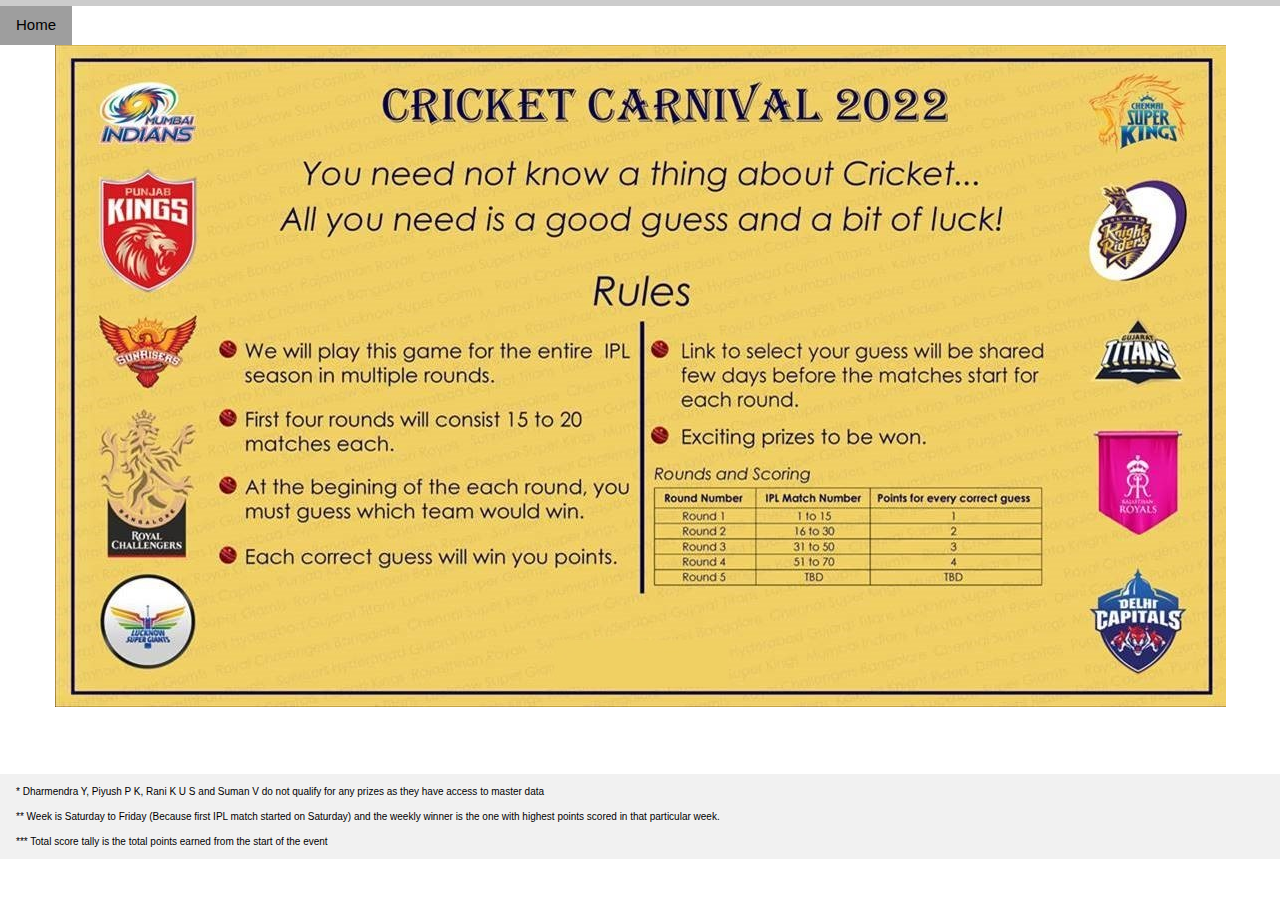
<file: rules.html>
<!DOCTYPE html>
<html lang="en">

<head>
    <meta charset="UTF-8">
    <meta http-equiv="X-UA-Compatible" content="IE=edge">
    <meta name="viewport" content="width=device-width, initial-scale=1.0">
    <title>Cricket Carnival -2022 rules</title>
    <link rel="stylesheet" href="./default.css">
    <link rel="stylesheet" href="./w3.css">
</head>

<body>
    <div class="w3-topbar">
        <div class="w3-bar w3-theme-d2 w3-left-align">
            <a class="w3-bar-item w3-button w3-grey w3-hover-dark-gray" href="DashBoard.html">Home</a>
        </div>
    </div>
    <div class="img-container">
        <img class="w3-image" src="CC_flex_yellow.jpg" alt="cc rules">
    </div>

    <br><br><br>
    <div class="w3-container w3-padding-5 w3-light-grey w3-tiny">
        <p>* Dharmendra Y, Piyush P K, Rani K U S and Suman V do not qualify for any prizes as they have access to master data</p>
        <p>** Week is Saturday to Friday (Because first IPL match started on Saturday) and the weekly winner is the one with highest points scored in that particular week.</p>
        <p>*** Total score tally is the total points earned from the start of the event</p>
    </div>
</body>

</html>
</file>
<file: default.css>
*{box-sizing: border-box;}
table{
    border-collapse: collapse;
    width: 100%;
}

tr, td {
    border-collapse: collapse;
}

.img-container {
    position: relative;
    text-align: center;
    color: #ffffff;
}

.centered {
    position: absolute;
    top: 50%;
    left: 50%;
    transform: translate(-50%, -50%);
    font-size: 6rem;
    max-height: 300px;
}

.centered-left {
    position: absolute;
    bottom: 20px;
    left: 25px;
}

.centered-right {
    position: absolute;
    bottom: 20px;
    right: 25px;
}

/* Colours */
.slb-blue,.slb-hover-blue:hover{color:#fff!important;background-color:#003366!important}
.smith-green,.smith-hover-green:hover{color:#fff!important;background-color:#006e38!important}

.ipl-csk,.ipl-hover-csk:hover{color:#0081E9!important;background-color:#FFFF3C!important}
.ipl-dc,.ipl-hover-dc:hover{color:#EF1B23!important;background-color:#00008B!important}
.ipl-gt,.ipl-hover-gt:hover{color:#fff!important;background-color:#4752a1!important}
.ipl-kkr,.ipl-hover-kkr:hover{color:#B3A123!important;background-color:#2E0854!important}
.ipl-lsg,.ipl-hover-lsg:hover{color:#fff!important;background-color:#7fd2d8!important}
.ipl-mi,.ipl-hover-mi:hover{color:#D1AB3E!important;background-color:#004BA0!important}
.ipl-pbks,.ipl-hover-pbks:hover{color:#ED1B24!important;background-color:#DCDDDF!important}
.ipl-rcb,.ipl-hover-rcb:hover{color:#2B2A29!important;background-color:#EC1C24!important}
.ipl-rr,.ipl-hover-rr:hover{color:#254AA5!important;background-color:#CBA92B!important}
.ipl-srh,.ipl-hover-srh:hover{color:#000000!important;background-color:#FF822A!important}
</file>
